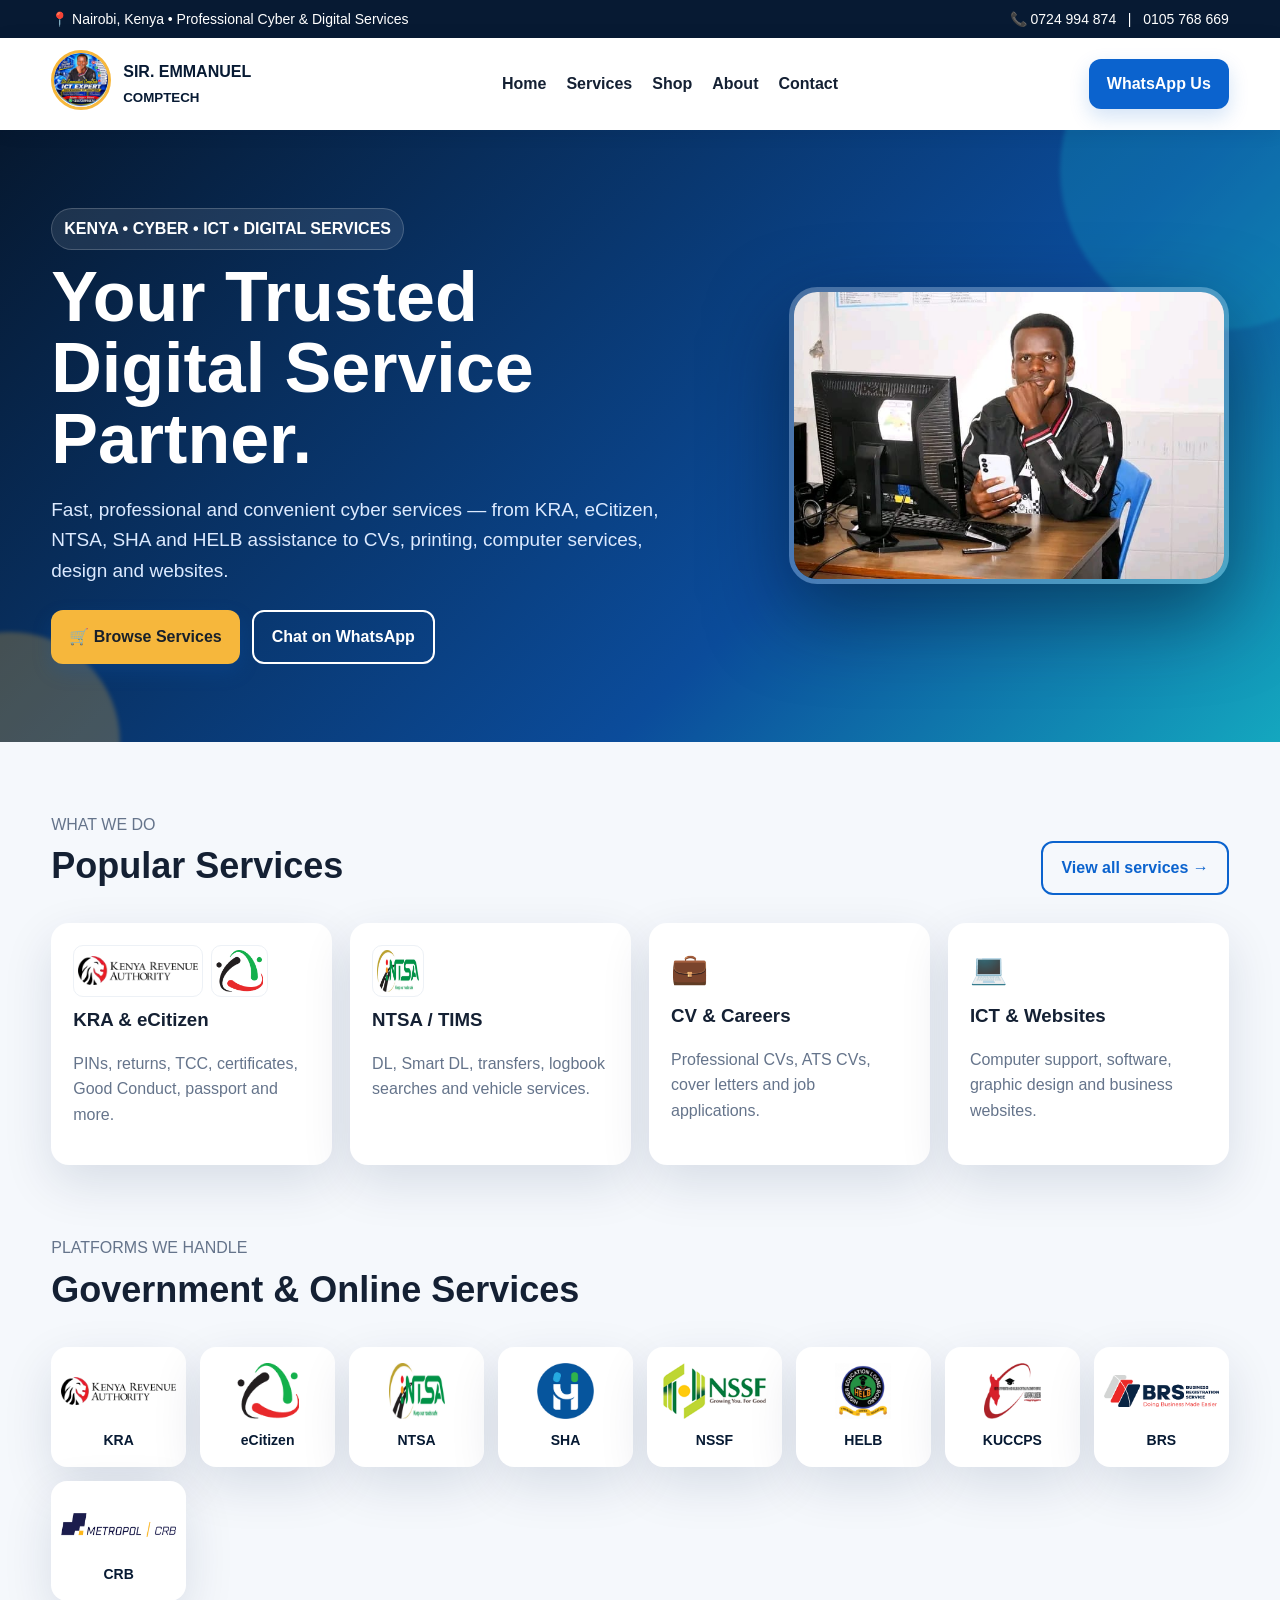
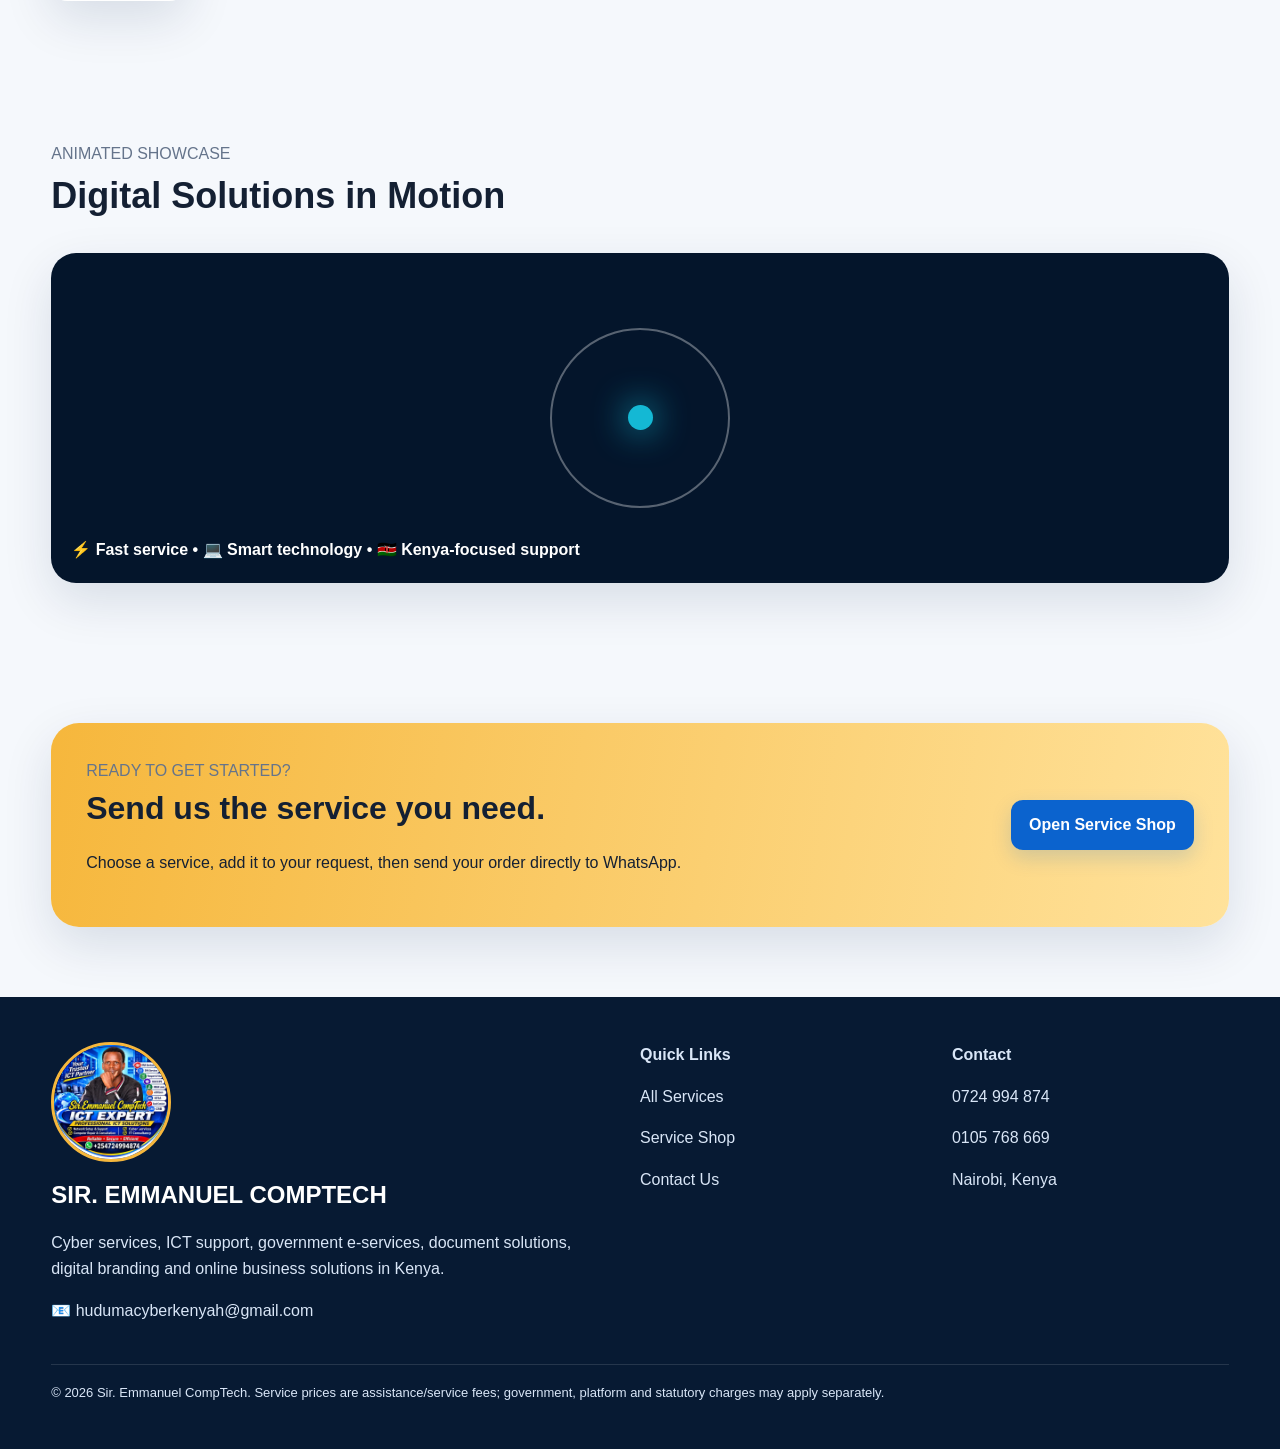
<file: index.html>
<!doctype html><html lang="en"><head><meta charset="utf-8"><meta name="viewport" content="width=device-width,initial-scale=1"><title>Home | Sir. Emmanuel CompTech</title><meta name="description" content="Sir. Emmanuel CompTech — Cyber, ICT, online government services, documents, CVs, design and websites in Kenya."><link rel="icon" type="image/png" href="assets/logo.png"><link rel="stylesheet" href="style.css"></head><body><div class="top"><div class="container"><span>📍 Nairobi, Kenya • Professional Cyber & Digital Services</span><span>📞 0724 994 874 &nbsp; | &nbsp; 0105 768 669</span></div></div>
<nav><div class="container navin"><a class="brand" href="index.html"><picture><source srcset="assets/logo.webp" type="image/webp"><img src="assets/logo.png" alt="Sir. Emmanuel CompTech logo"></picture><span>SIR. EMMANUEL<br><small>COMPTECH</small></span></a><div class="links"><a href="index.html">Home</a><a href="services.html">Services</a><a href="shop.html">Shop</a><a href="about.html">About</a><a href="contact.html">Contact</a></div><a class="btn" href="https://wa.me/254724994874?text=Hello%20Sir%20Emmanuel%20CompTech%2C%20I%20need%20assistance.">WhatsApp Us</a></div></nav>
<section class="hero"><div class="container hero-grid"><div><span class="pill">KENYA • CYBER • ICT • DIGITAL SERVICES</span><h1>Your Trusted Digital Service Partner.</h1><p>Fast, professional and convenient cyber services — from KRA, eCitizen, NTSA, SHA and HELB assistance to CVs, printing, computer services, design and websites.</p><div style="display:flex;gap:12px;flex-wrap:wrap;margin-top:24px"><a class="btn alt" href="shop.html">🛒 Browse Services</a><a class="btn outline" style="color:#fff;border-color:#fff" href="https://wa.me/254724994874?text=Hello%20Sir%20Emmanuel%20CompTech">Chat on WhatsApp</a></div></div><img class="hero-photo" src="assets/sir-emmanuel.png" alt="Sir Emmanuel CompTech"></div></section>
<section><div class="container"><div class="section-head"><div><span class="muted">WHAT WE DO</span><h2>Popular Services</h2></div><a class="btn outline" href="services.html">View all services →</a></div>
<div class="cards"><div class="card"><div class="icon logos"><img class="svc-logo" src="assets/services/kra.png" alt="KRA logo" loading="lazy"><img class="svc-logo" src="assets/services/ecitizen.png" alt="eCitizen logo" loading="lazy"></div><h3>KRA & eCitizen</h3><p class="muted">PINs, returns, TCC, certificates, Good Conduct, passport and more.</p></div><div class="card"><div class="icon logos"><img class="svc-logo" src="assets/services/ntsa.png" alt="NTSA logo" loading="lazy"></div><h3>NTSA / TIMS</h3><p class="muted">DL, Smart DL, transfers, logbook searches and vehicle services.</p></div><div class="card"><div class="icon">💼</div><h3>CV & Careers</h3><p class="muted">Professional CVs, ATS CVs, cover letters and job applications.</p></div><div class="card"><div class="icon">💻</div><h3>ICT & Websites</h3><p class="muted">Computer support, software, graphic design and business websites.</p></div></div></div></section>
<section style="padding-top:0"><div class="container"><div class="section-head"><div><span class="muted">PLATFORMS WE HANDLE</span><h2>Government & Online Services</h2></div></div><div class="logo-strip"><a href="services.html" class="logo-tile" title="KRA"><img class="svc-logo" src="assets/services/kra.png" alt="KRA logo" loading="lazy"><span>KRA</span></a><a href="services.html" class="logo-tile" title="eCitizen"><img class="svc-logo" src="assets/services/ecitizen.png" alt="eCitizen logo" loading="lazy"><span>eCitizen</span></a><a href="services.html" class="logo-tile" title="NTSA"><img class="svc-logo" src="assets/services/ntsa.png" alt="NTSA logo" loading="lazy"><span>NTSA</span></a><a href="services.html" class="logo-tile" title="SHA"><img class="svc-logo" src="assets/services/sha.png" alt="SHA logo" loading="lazy"><span>SHA</span></a><a href="services.html" class="logo-tile" title="NSSF"><img class="svc-logo" src="assets/services/nssf.png" alt="NSSF logo" loading="lazy"><span>NSSF</span></a><a href="services.html" class="logo-tile" title="HELB"><img class="svc-logo" src="assets/services/helb.png" alt="HELB logo" loading="lazy"><span>HELB</span></a><a href="services.html" class="logo-tile" title="KUCCPS"><img class="svc-logo" src="assets/services/kuccps.png" alt="KUCCPS logo" loading="lazy"><span>KUCCPS</span></a><a href="services.html" class="logo-tile" title="Business Registration Service"><img class="svc-logo" src="assets/services/brs.png" alt="Business Registration Service logo" loading="lazy"><span>BRS</span></a><a href="services.html" class="logo-tile" title="CRB"><img class="svc-logo" src="assets/services/crb.png" alt="CRB logo" loading="lazy"><span>CRB</span></a></div></div></section>
<section><div class="container"><div class="section-head"><div><span class="muted">ANIMATED SHOWCASE</span><h2>Digital Solutions in Motion</h2></div></div><div class="video-panel"><div class="orbit"></div><div class="dot"></div><div class="video-caption">⚡ Fast service • 💻 Smart technology • 🇰🇪 Kenya-focused support</div></div></div></section>
<section><div class="container"><div class="banner"><div><span class="muted">READY TO GET STARTED?</span><h2>Send us the service you need.</h2><p>Choose a service, add it to your request, then send your order directly to WhatsApp.</p></div><a class="btn" href="shop.html">Open Service Shop</a></div></div></section>
<footer><div class="container footer-grid"><div><picture><source srcset="assets/logo.webp" type="image/webp"><img class="footer-logo" src="assets/logo.png" alt="Sir. Emmanuel CompTech logo" loading="lazy"></picture><div class="footer-brand">SIR. EMMANUEL COMPTECH</div><p>Cyber services, ICT support, government e-services, document solutions, digital branding and online business solutions in Kenya.</p><p>📧 hudumacyberkenyah@gmail.com</p></div><div><b>Quick Links</b><p><a href="services.html">All Services</a></p><p><a href="shop.html">Service Shop</a></p><p><a href="contact.html">Contact Us</a></p></div><div><b>Contact</b><p>0724 994 874</p><p>0105 768 669</p><p>Nairobi, Kenya</p></div></div><div class="container copy">© 2026 Sir. Emmanuel CompTech. Service prices are assistance/service fees; government, platform and statutory charges may apply separately.</div></footer></body></html>
</file>
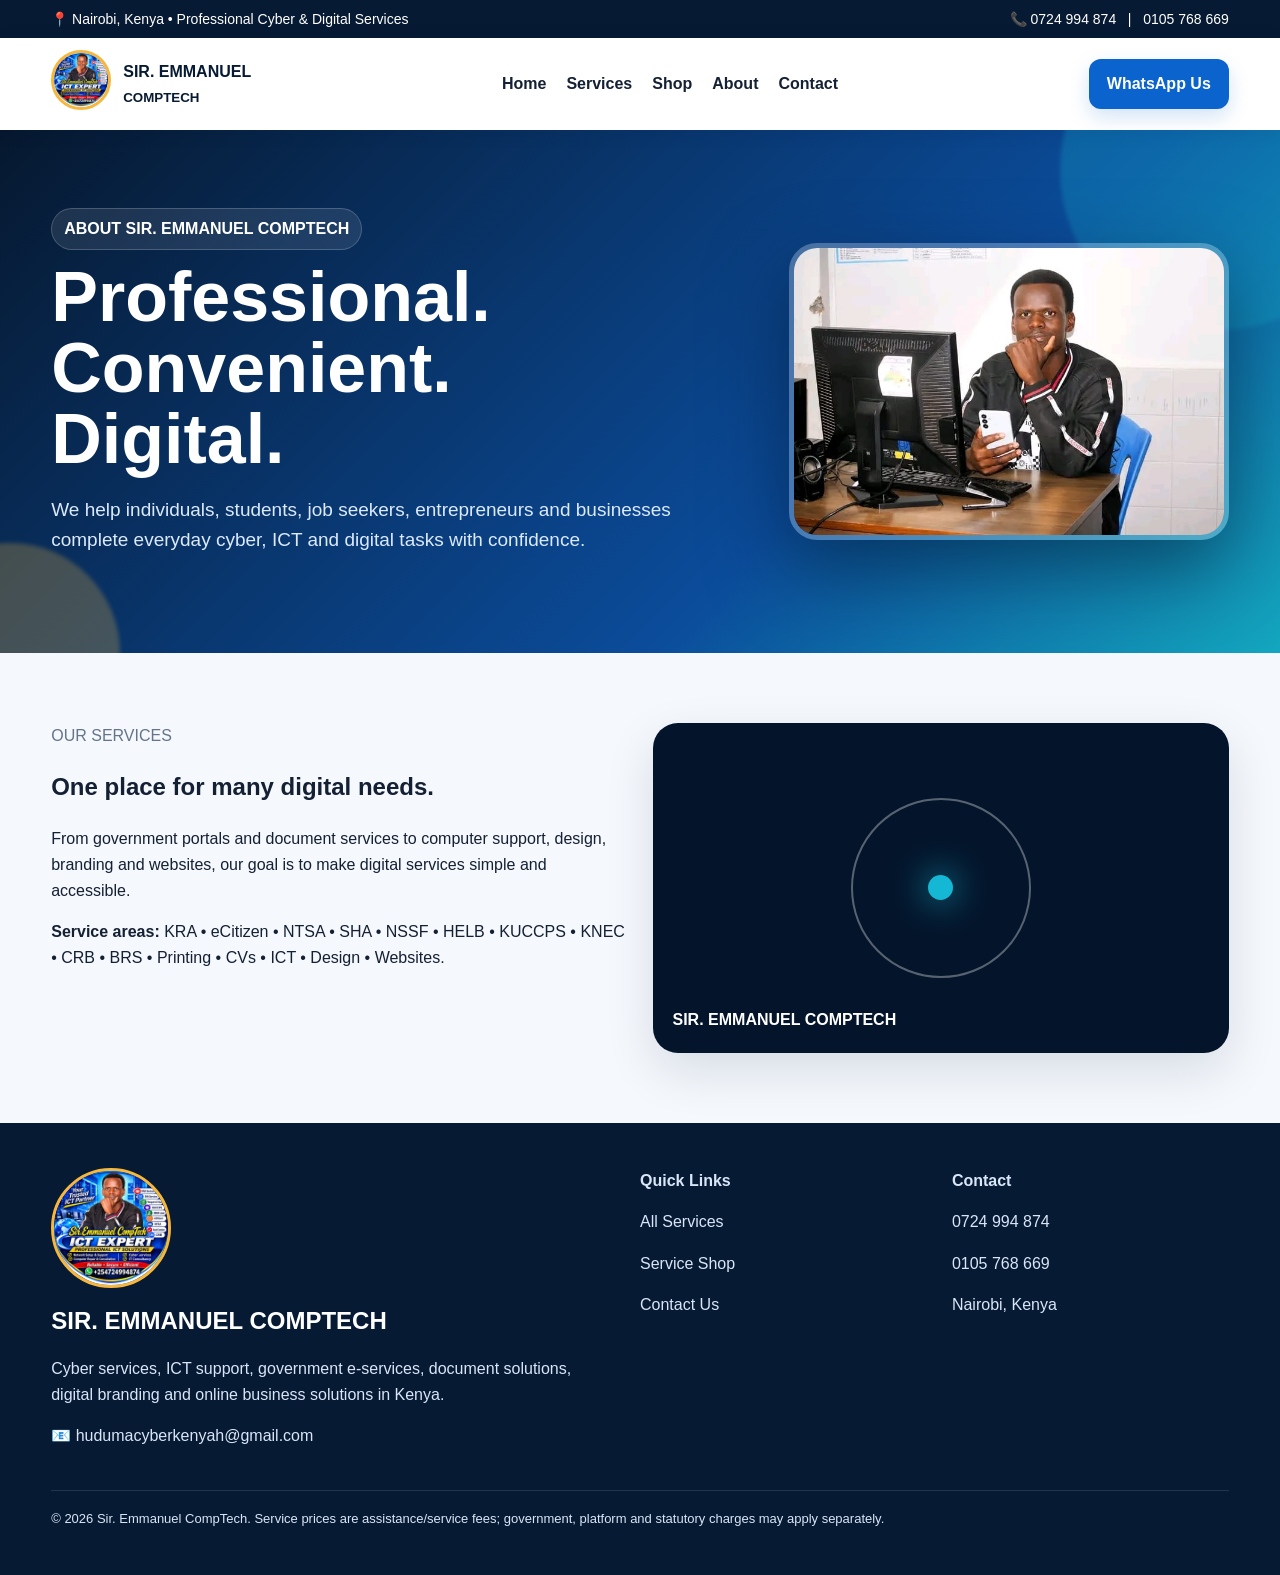
<file: about.html>
<!doctype html><html lang="en"><head><meta charset="utf-8"><meta name="viewport" content="width=device-width,initial-scale=1"><title>About Us | Sir. Emmanuel CompTech</title><meta name="description" content="Sir. Emmanuel CompTech — Cyber, ICT, online government services, documents, CVs, design and websites in Kenya."><link rel="icon" type="image/png" href="assets/logo.png"><link rel="stylesheet" href="style.css"></head><body><div class="top"><div class="container"><span>📍 Nairobi, Kenya • Professional Cyber & Digital Services</span><span>📞 0724 994 874 &nbsp; | &nbsp; 0105 768 669</span></div></div>
<nav><div class="container navin"><a class="brand" href="index.html"><picture><source srcset="assets/logo.webp" type="image/webp"><img src="assets/logo.png" alt="Sir. Emmanuel CompTech logo"></picture><span>SIR. EMMANUEL<br><small>COMPTECH</small></span></a><div class="links"><a href="index.html">Home</a><a href="services.html">Services</a><a href="shop.html">Shop</a><a href="about.html">About</a><a href="contact.html">Contact</a></div><a class="btn" href="https://wa.me/254724994874?text=Hello%20Sir%20Emmanuel%20CompTech%2C%20I%20need%20assistance.">WhatsApp Us</a></div></nav>
<section class="hero"><div class="container hero-grid"><div><span class="pill">ABOUT SIR. EMMANUEL COMPTECH</span><h1>Professional. Convenient. Digital.</h1><p>We help individuals, students, job seekers, entrepreneurs and businesses complete everyday cyber, ICT and digital tasks with confidence.</p></div><img class="hero-photo" src="assets/sir-emmanuel.png" alt="Sir Emmanuel"></div></section>
<section><div class="container"><div class="contact-grid"><div><span class="muted">OUR SERVICES</span><h2>One place for many digital needs.</h2><p>From government portals and document services to computer support, design, branding and websites, our goal is to make digital services simple and accessible.</p><p><b>Service areas:</b> KRA • eCitizen • NTSA • SHA • NSSF • HELB • KUCCPS • KNEC • CRB • BRS • Printing • CVs • ICT • Design • Websites.</p></div><div class="video-panel"><div class="orbit"></div><div class="dot"></div><div class="video-caption">SIR. EMMANUEL COMPTECH</div></div></div></div></section>
<footer><div class="container footer-grid"><div><picture><source srcset="assets/logo.webp" type="image/webp"><img class="footer-logo" src="assets/logo.png" alt="Sir. Emmanuel CompTech logo" loading="lazy"></picture><div class="footer-brand">SIR. EMMANUEL COMPTECH</div><p>Cyber services, ICT support, government e-services, document solutions, digital branding and online business solutions in Kenya.</p><p>📧 hudumacyberkenyah@gmail.com</p></div><div><b>Quick Links</b><p><a href="services.html">All Services</a></p><p><a href="shop.html">Service Shop</a></p><p><a href="contact.html">Contact Us</a></p></div><div><b>Contact</b><p>0724 994 874</p><p>0105 768 669</p><p>Nairobi, Kenya</p></div></div><div class="container copy">© 2026 Sir. Emmanuel CompTech. Service prices are assistance/service fees; government, platform and statutory charges may apply separately.</div></footer></body></html>
</file>
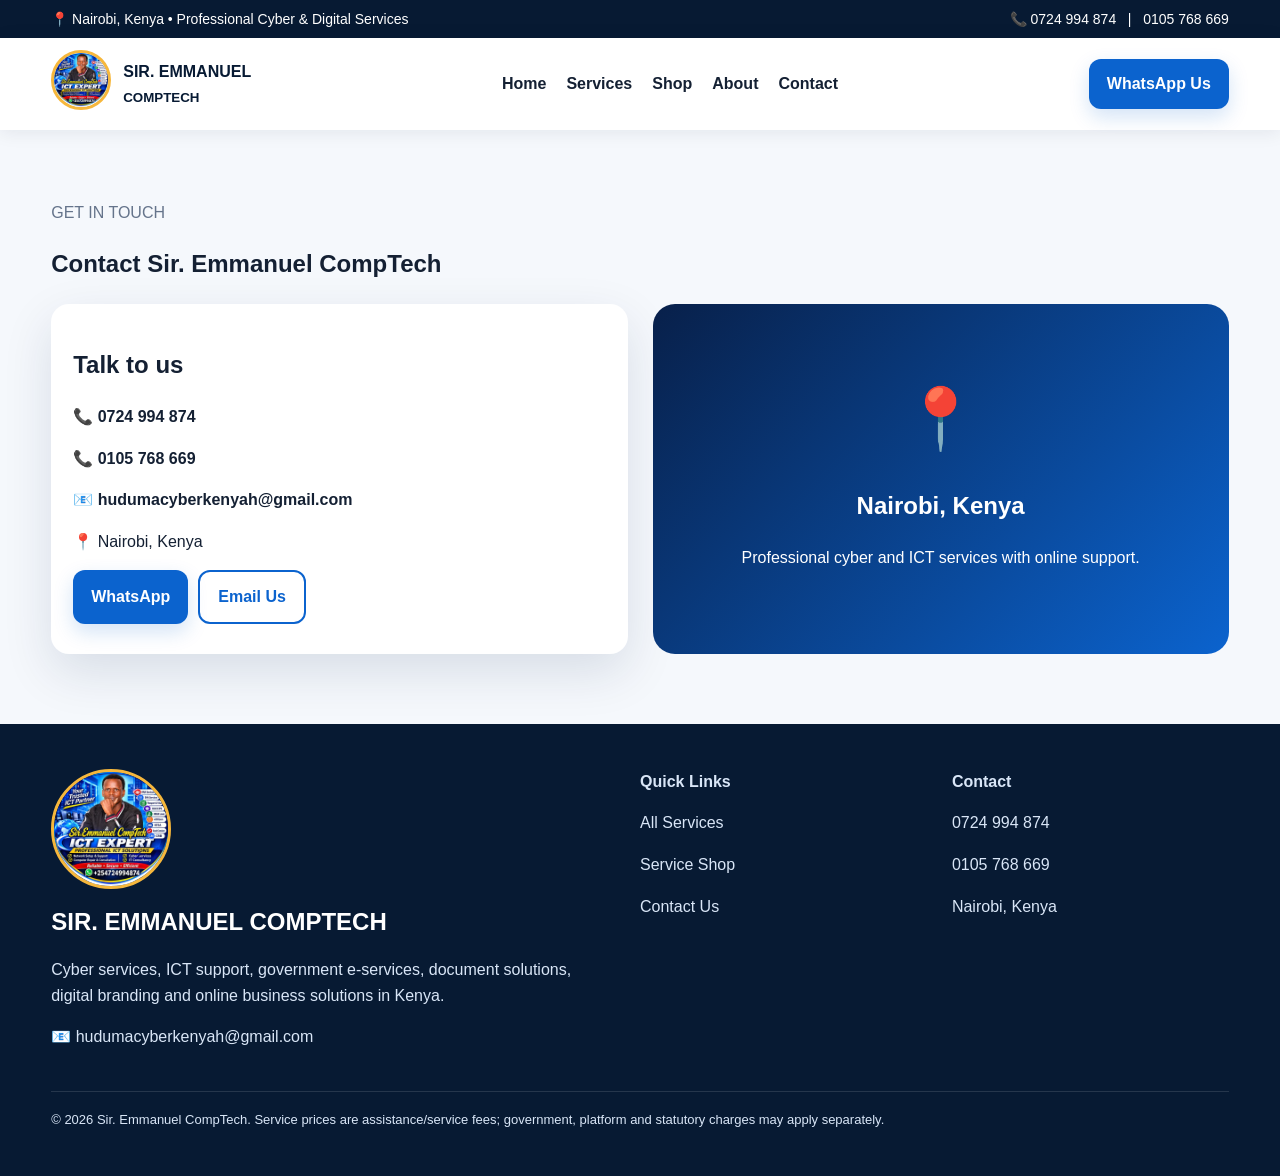
<file: contact.html>
<!doctype html><html lang="en"><head><meta charset="utf-8"><meta name="viewport" content="width=device-width,initial-scale=1"><title>Contact | Sir. Emmanuel CompTech</title><meta name="description" content="Sir. Emmanuel CompTech — Cyber, ICT, online government services, documents, CVs, design and websites in Kenya."><link rel="icon" type="image/png" href="assets/logo.png"><link rel="stylesheet" href="style.css"></head><body><div class="top"><div class="container"><span>📍 Nairobi, Kenya • Professional Cyber & Digital Services</span><span>📞 0724 994 874 &nbsp; | &nbsp; 0105 768 669</span></div></div>
<nav><div class="container navin"><a class="brand" href="index.html"><picture><source srcset="assets/logo.webp" type="image/webp"><img src="assets/logo.png" alt="Sir. Emmanuel CompTech logo"></picture><span>SIR. EMMANUEL<br><small>COMPTECH</small></span></a><div class="links"><a href="index.html">Home</a><a href="services.html">Services</a><a href="shop.html">Shop</a><a href="about.html">About</a><a href="contact.html">Contact</a></div><a class="btn" href="https://wa.me/254724994874?text=Hello%20Sir%20Emmanuel%20CompTech%2C%20I%20need%20assistance.">WhatsApp Us</a></div></nav>
<section><div class="container"><span class="muted">GET IN TOUCH</span><h1>Contact Sir. Emmanuel CompTech</h1><div class="contact-grid"><div class="card"><h2>Talk to us</h2><p>📞 <b>0724 994 874</b></p><p>📞 <b>0105 768 669</b></p><p>📧 <b>hudumacyberkenyah@gmail.com</b></p><p>📍 Nairobi, Kenya</p><div style="display:flex;gap:10px;flex-wrap:wrap"><a class="btn" href="https://wa.me/254724994874">WhatsApp</a><a class="btn outline" href="mailto:hudumacyberkenyah@gmail.com">Email Us</a></div></div><div class="mapbox"><div><div style="font-size:60px">📍</div><h2>Nairobi, Kenya</h2><p>Professional cyber and ICT services with online support.</p></div></div></div></div></section>
<footer><div class="container footer-grid"><div><picture><source srcset="assets/logo.webp" type="image/webp"><img class="footer-logo" src="assets/logo.png" alt="Sir. Emmanuel CompTech logo" loading="lazy"></picture><div class="footer-brand">SIR. EMMANUEL COMPTECH</div><p>Cyber services, ICT support, government e-services, document solutions, digital branding and online business solutions in Kenya.</p><p>📧 hudumacyberkenyah@gmail.com</p></div><div><b>Quick Links</b><p><a href="services.html">All Services</a></p><p><a href="shop.html">Service Shop</a></p><p><a href="contact.html">Contact Us</a></p></div><div><b>Contact</b><p>0724 994 874</p><p>0105 768 669</p><p>Nairobi, Kenya</p></div></div><div class="container copy">© 2026 Sir. Emmanuel CompTech. Service prices are assistance/service fees; government, platform and statutory charges may apply separately.</div></footer></body></html>
</file>
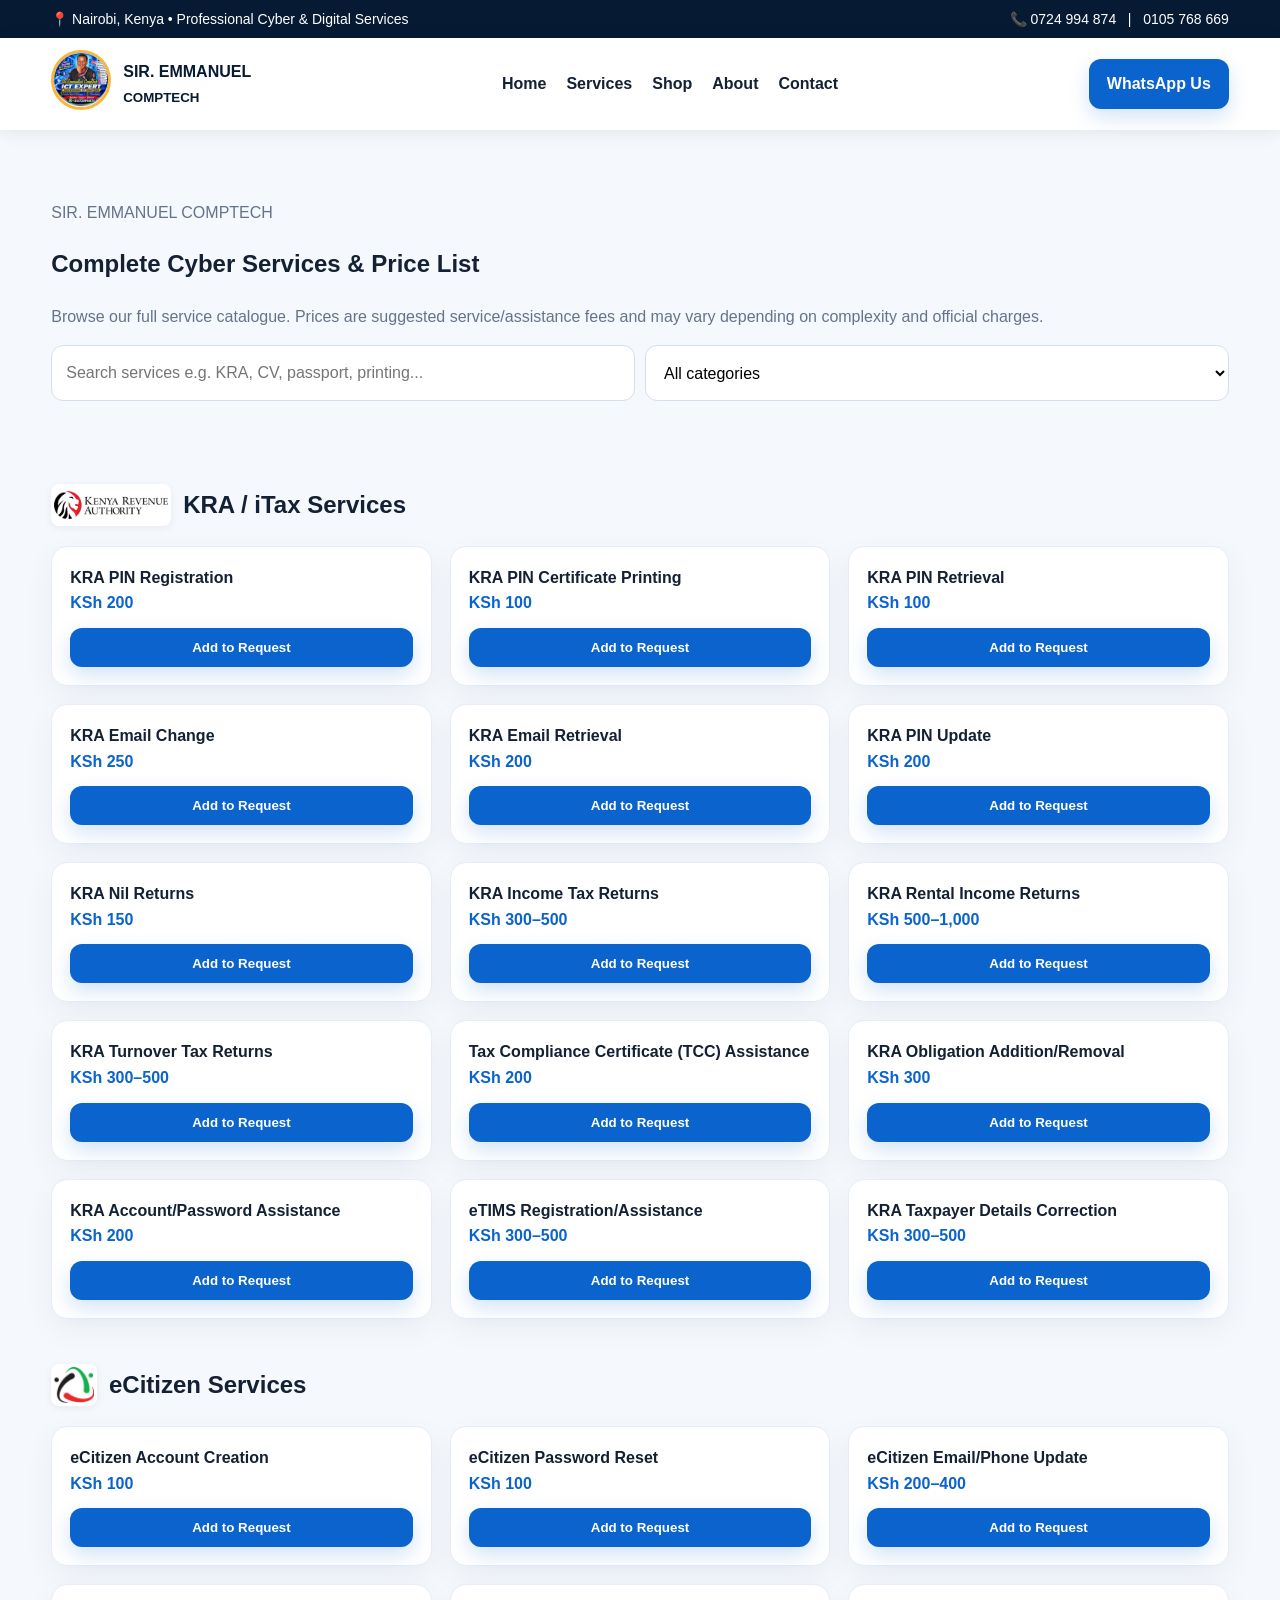
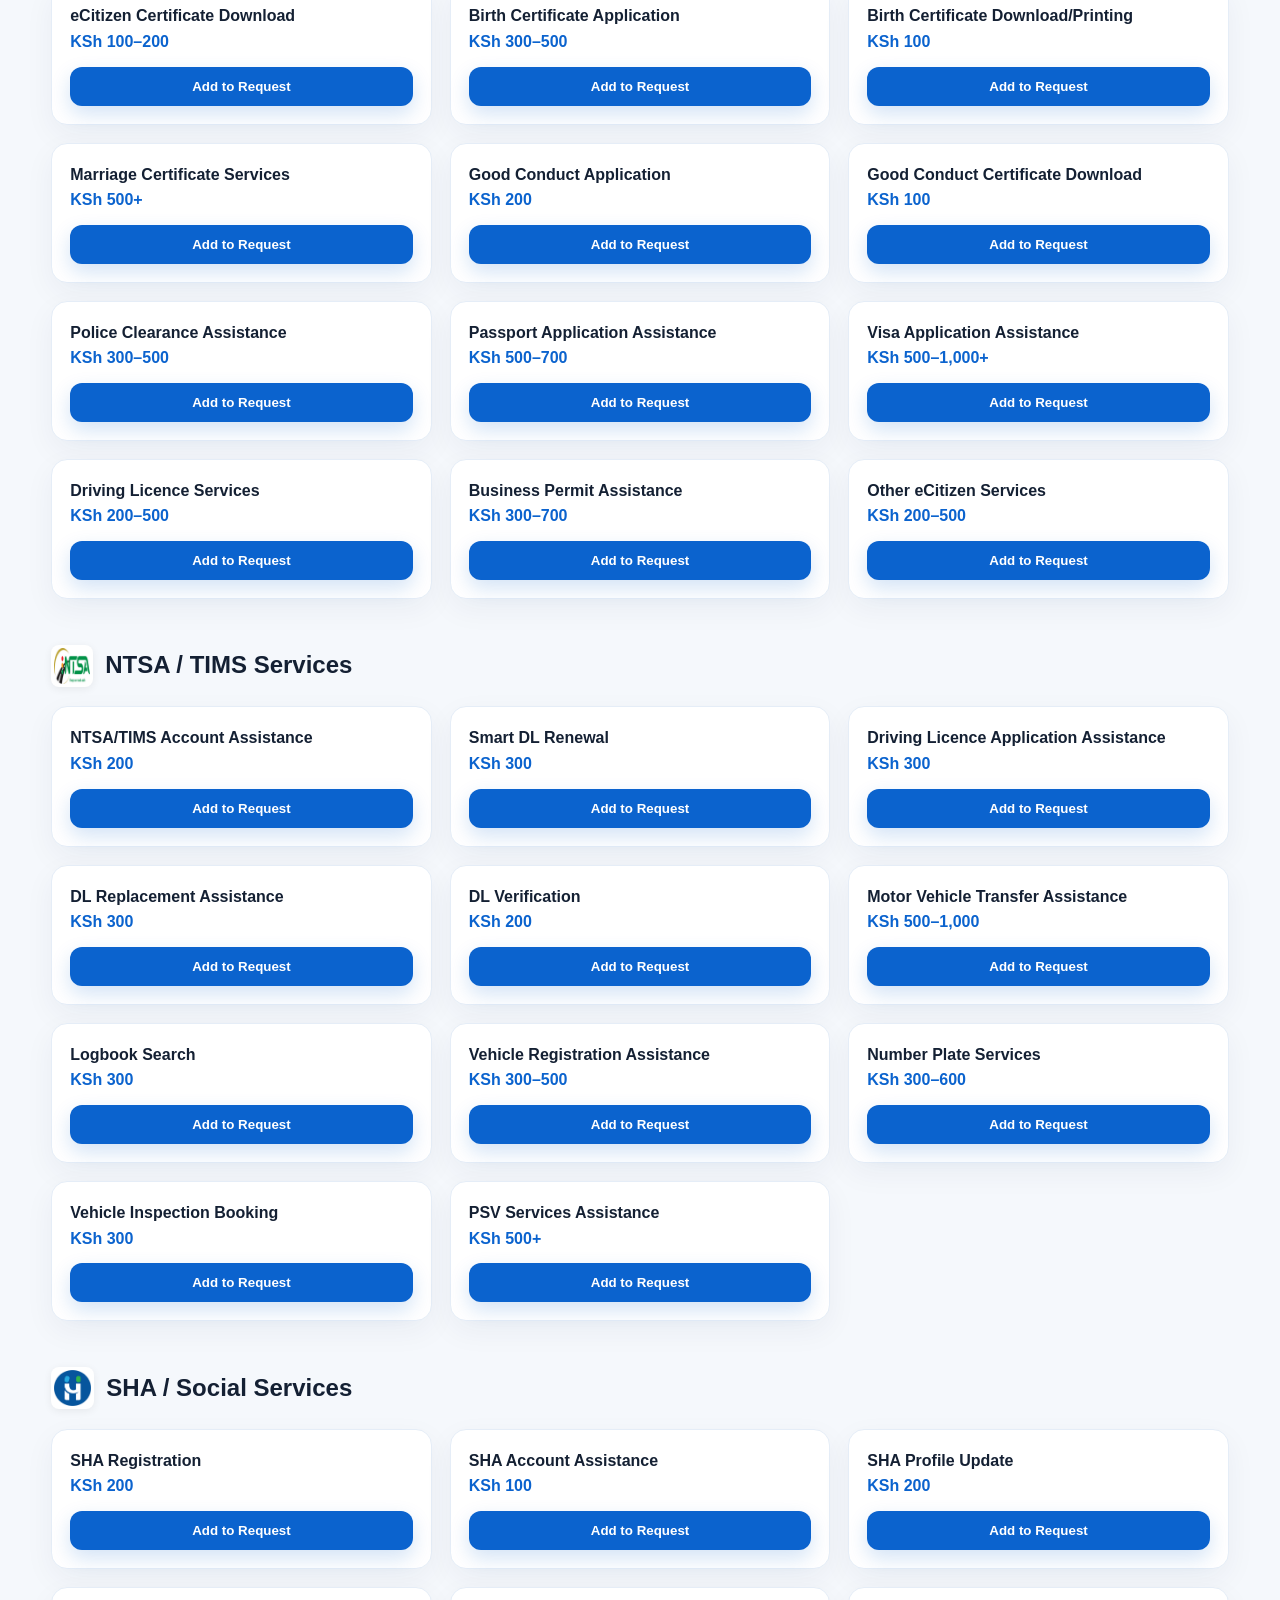
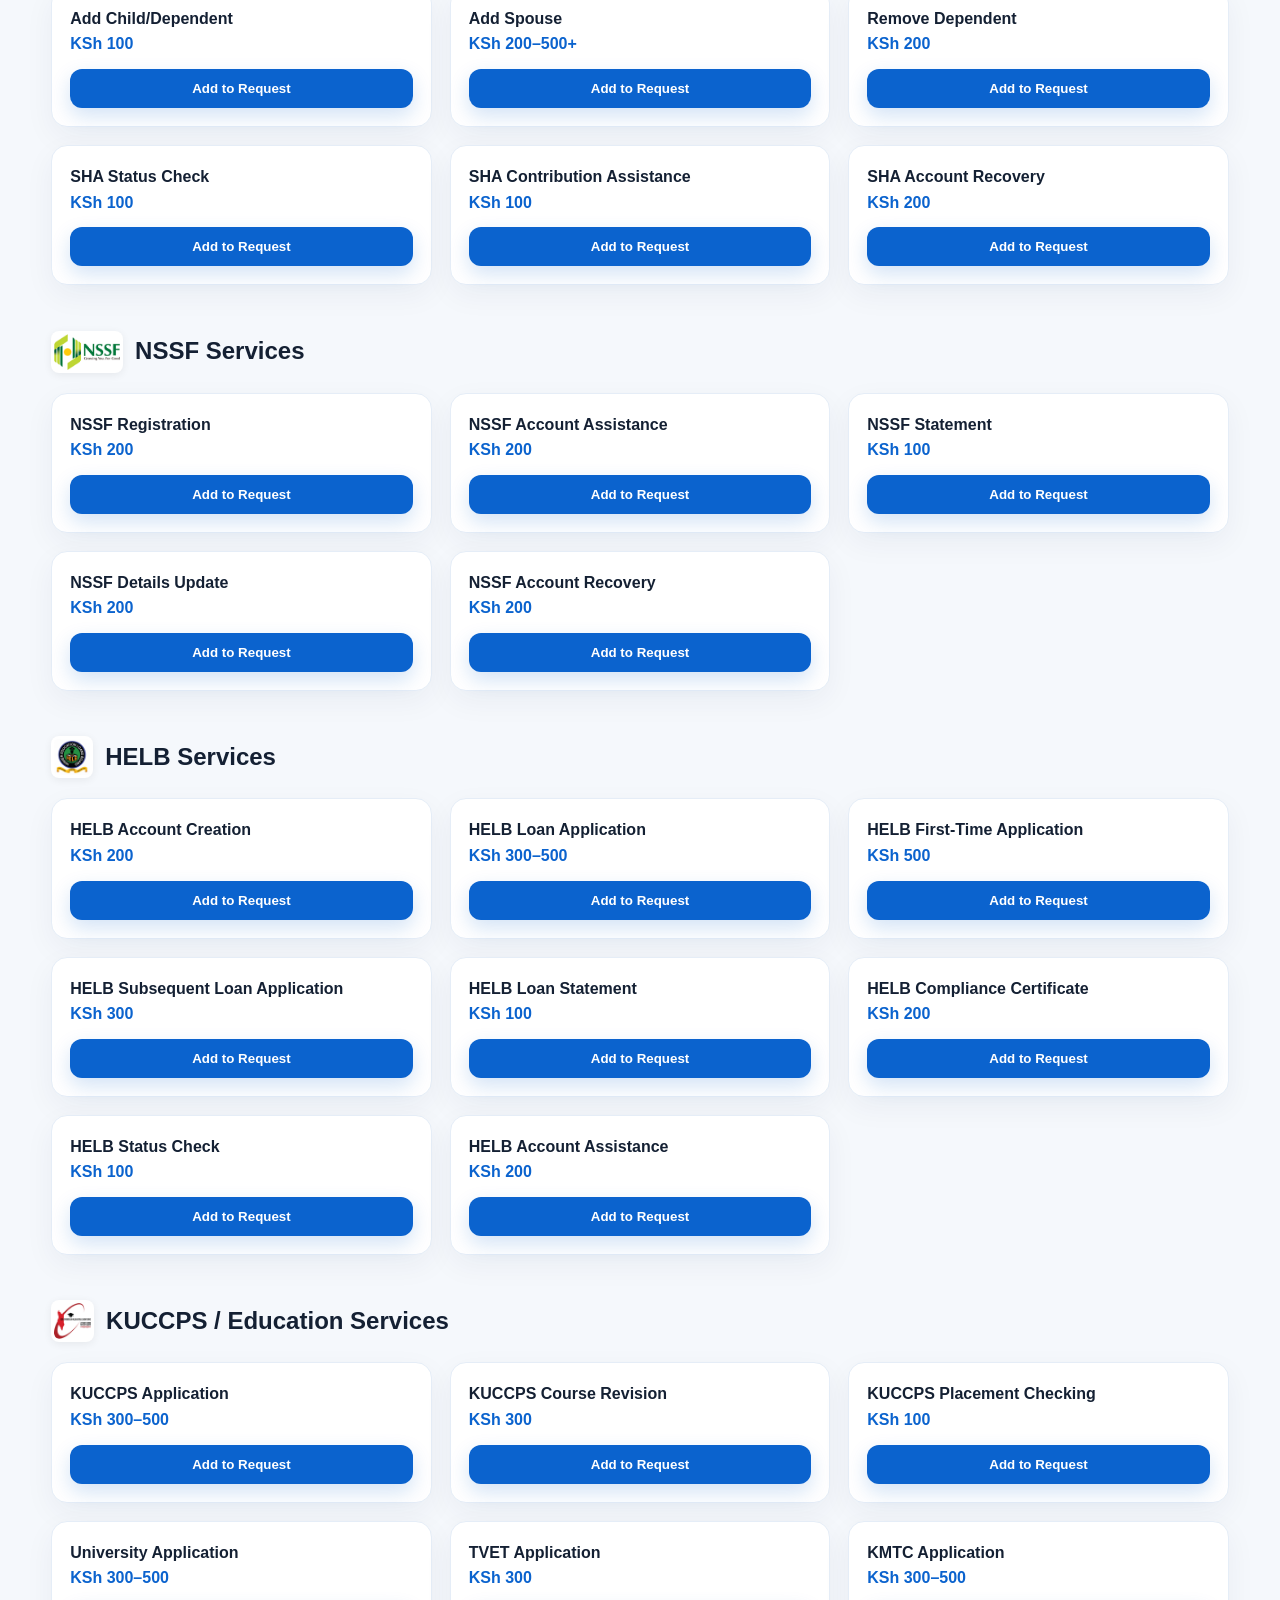
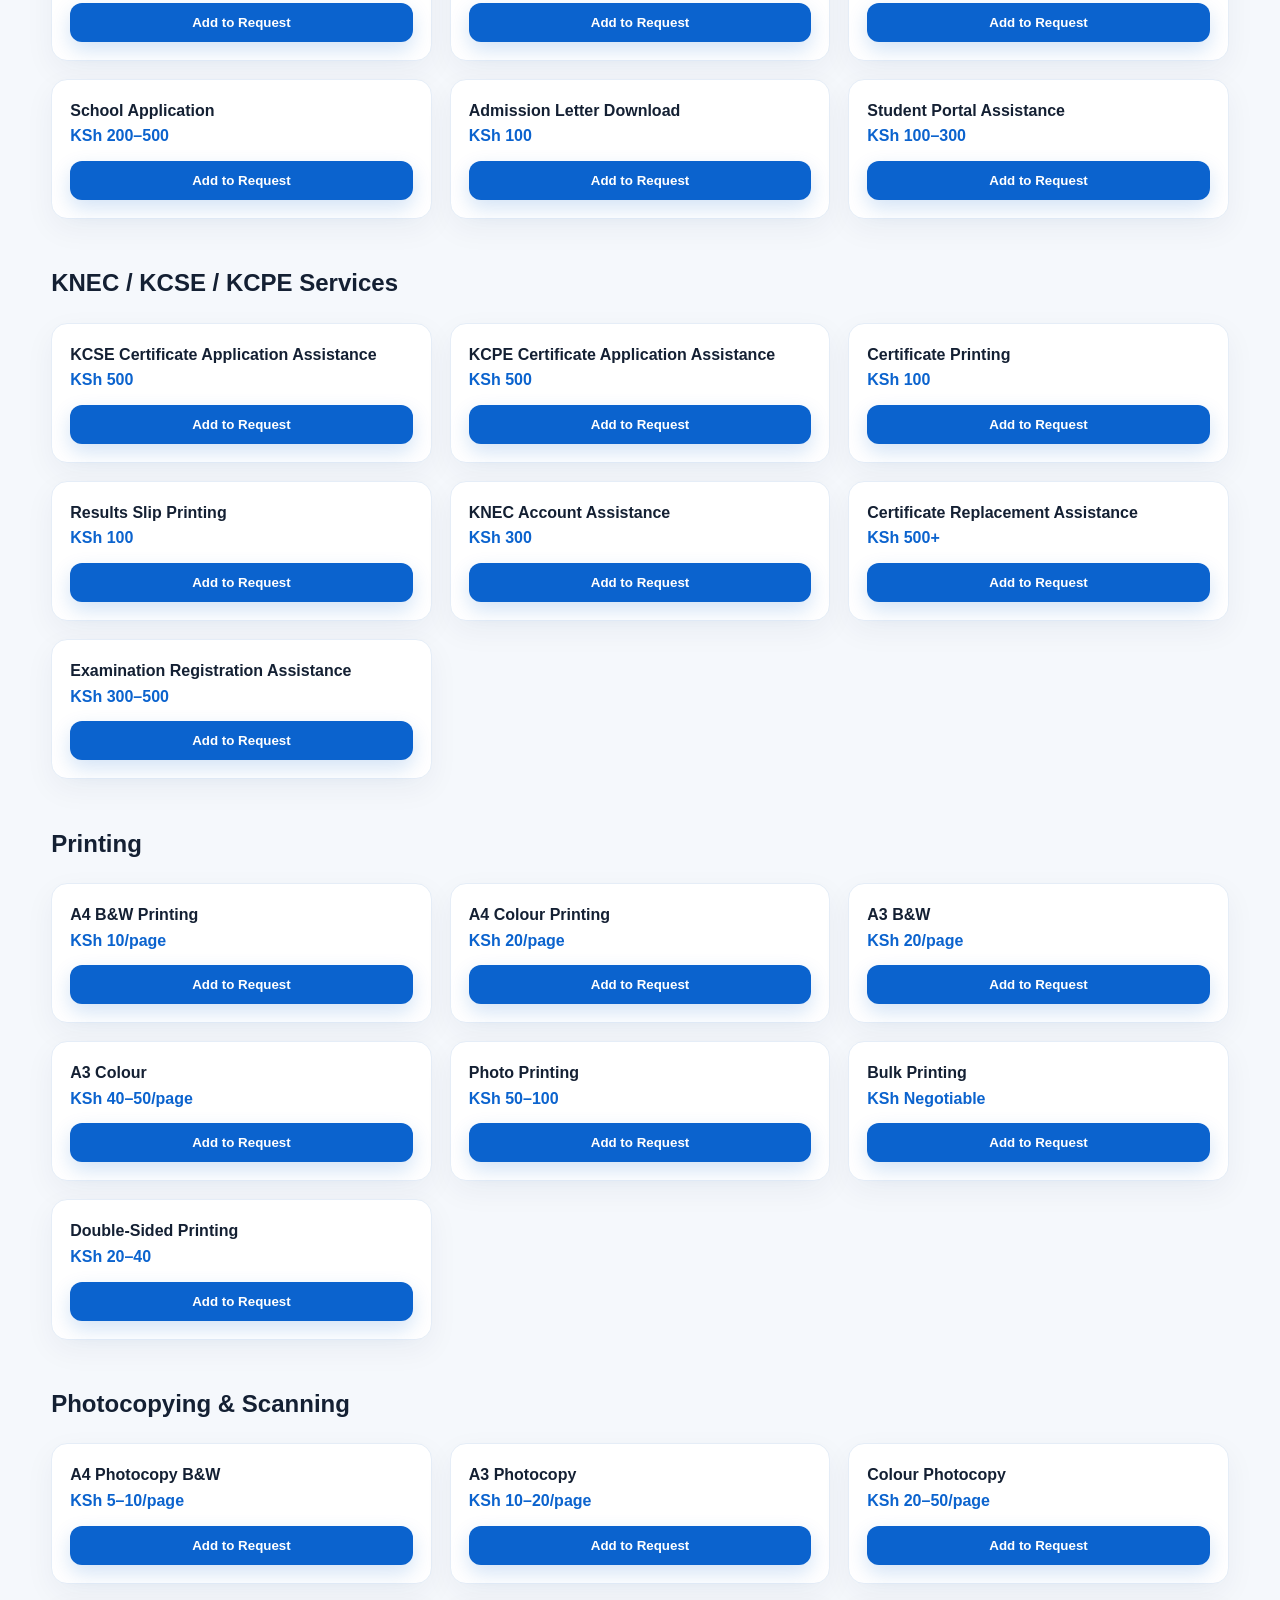
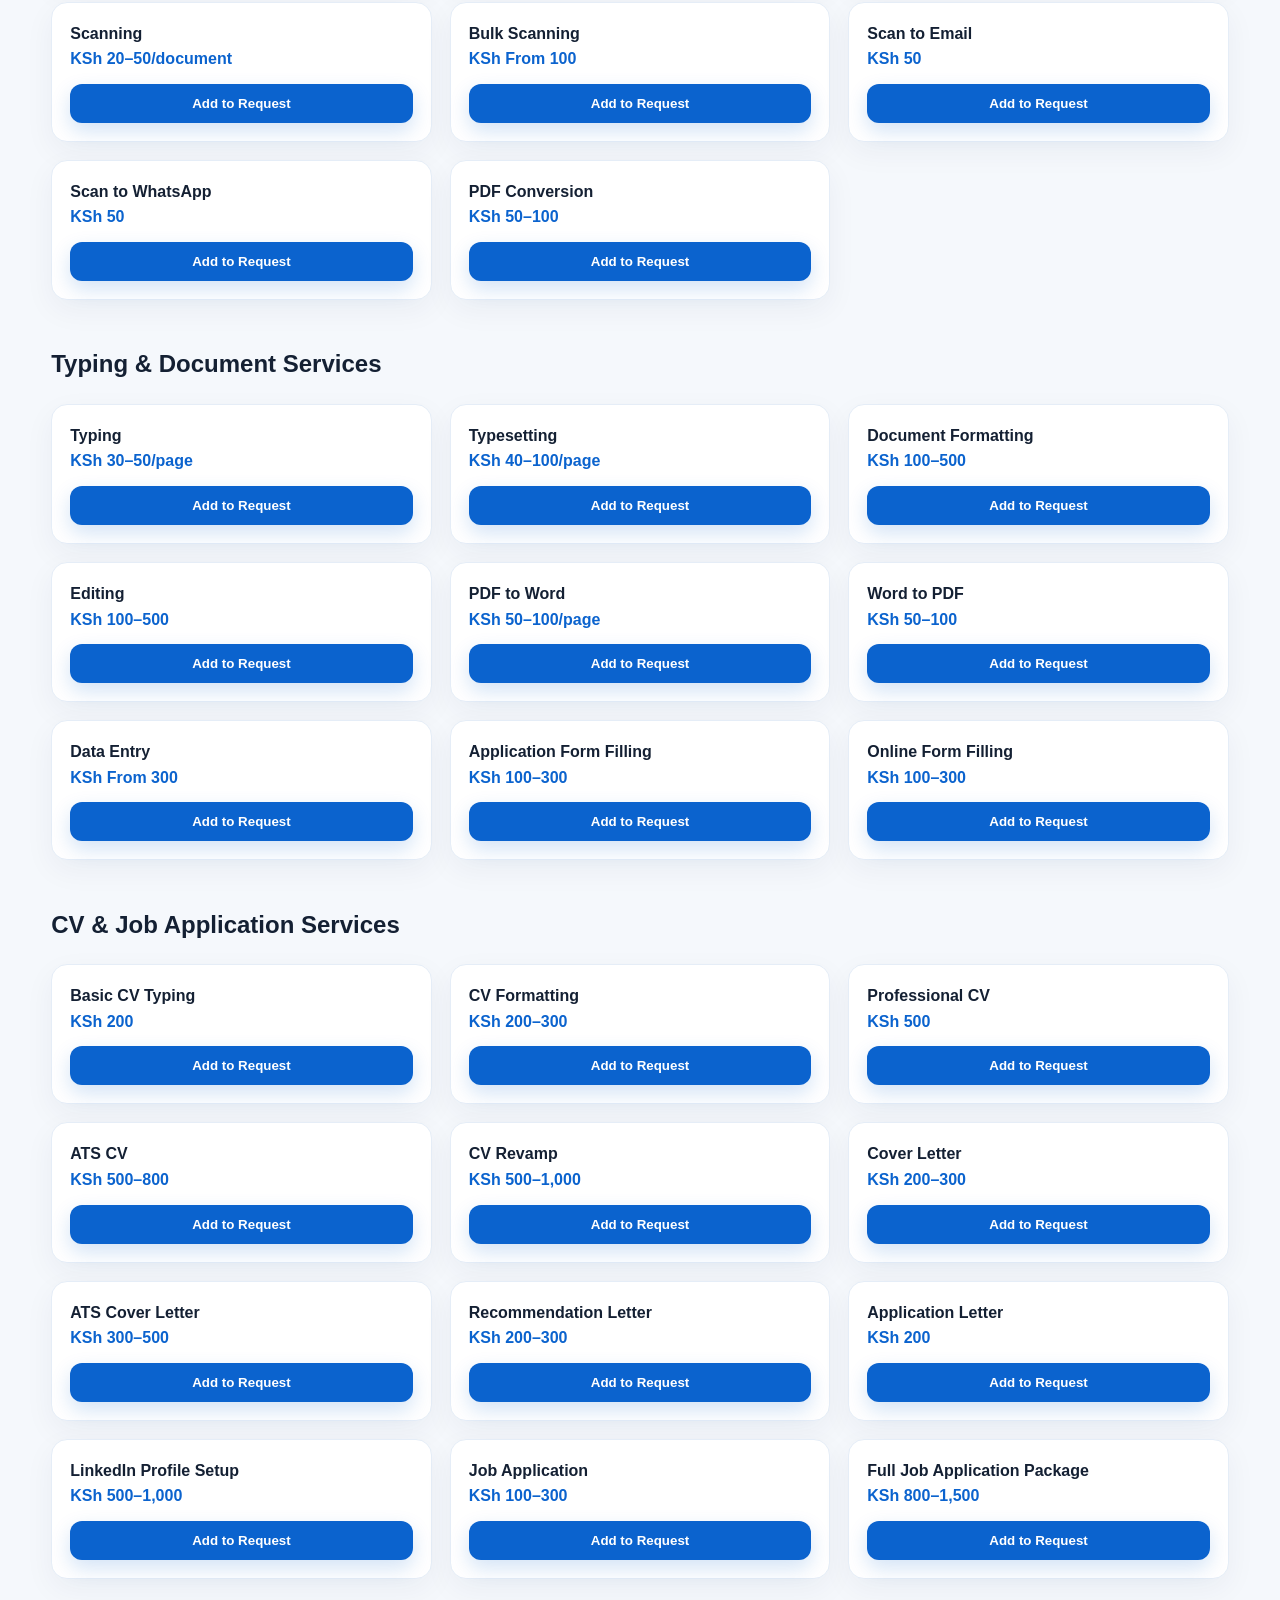
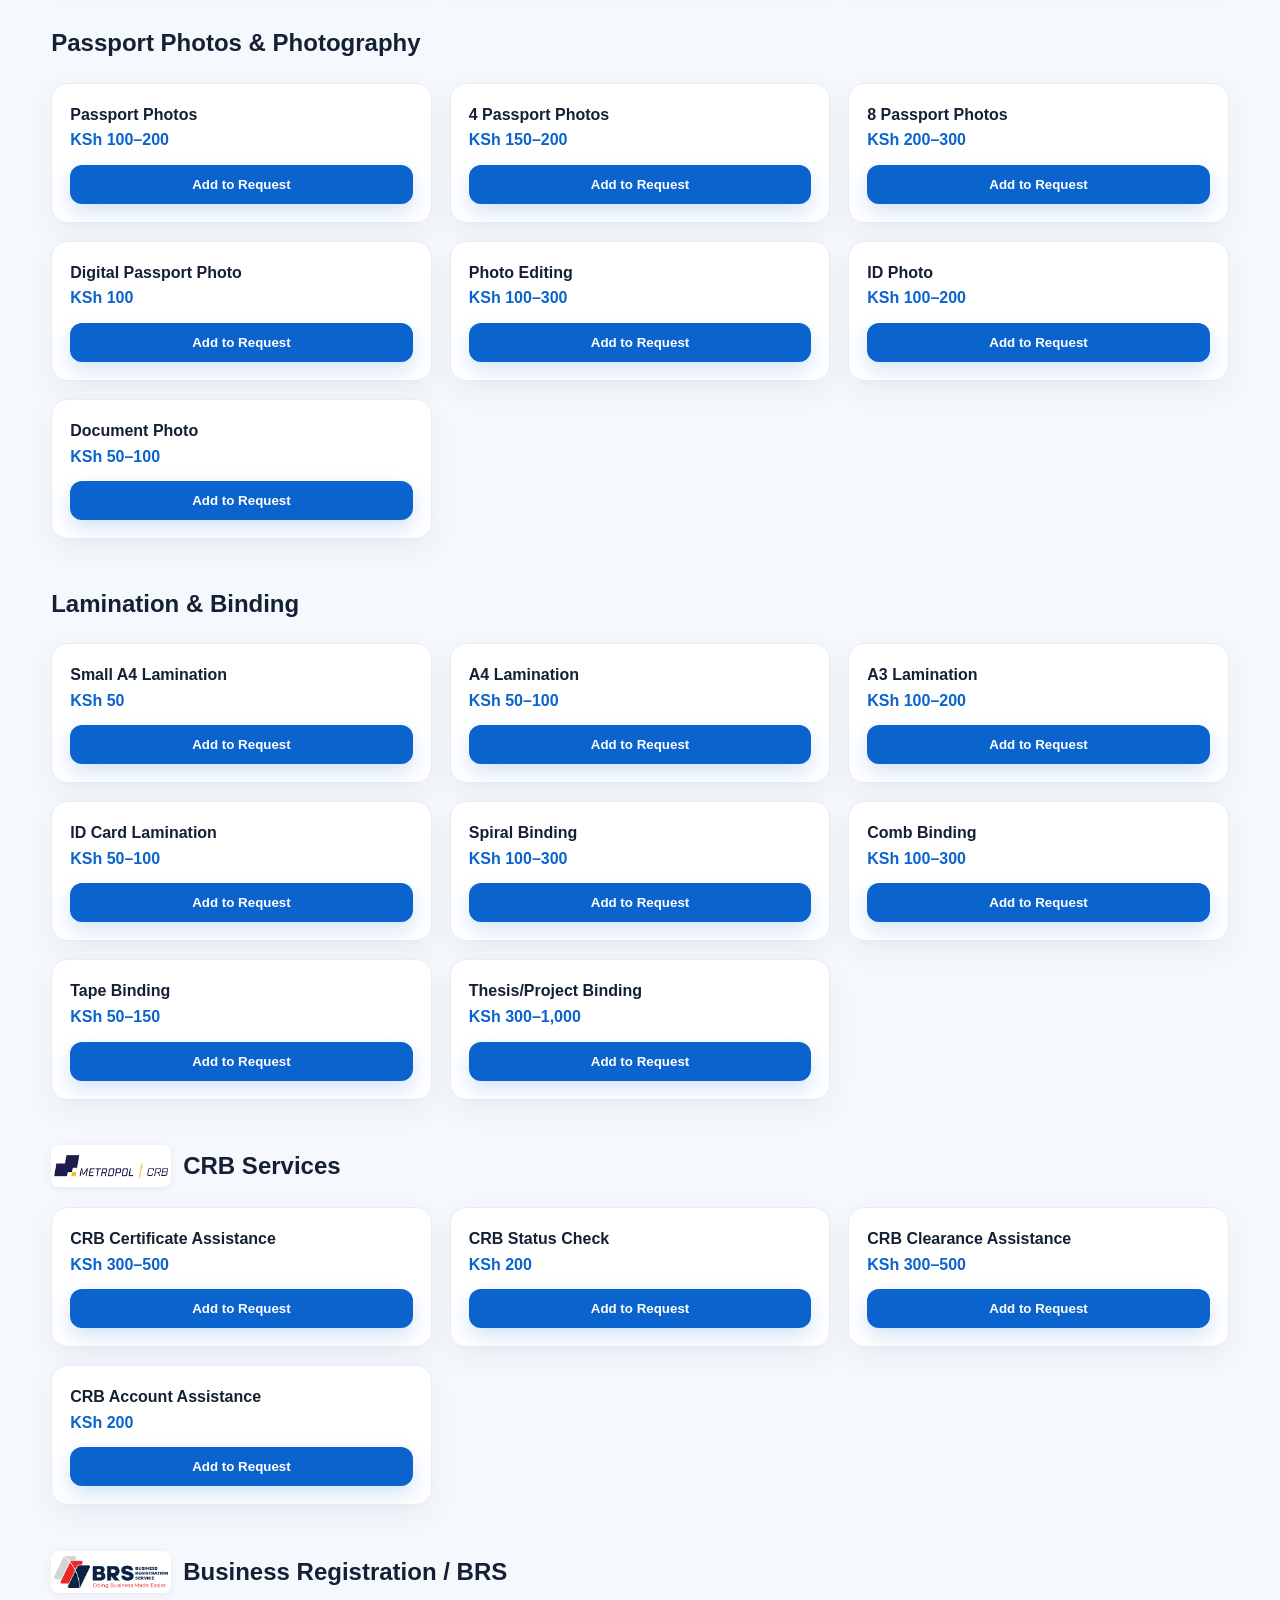
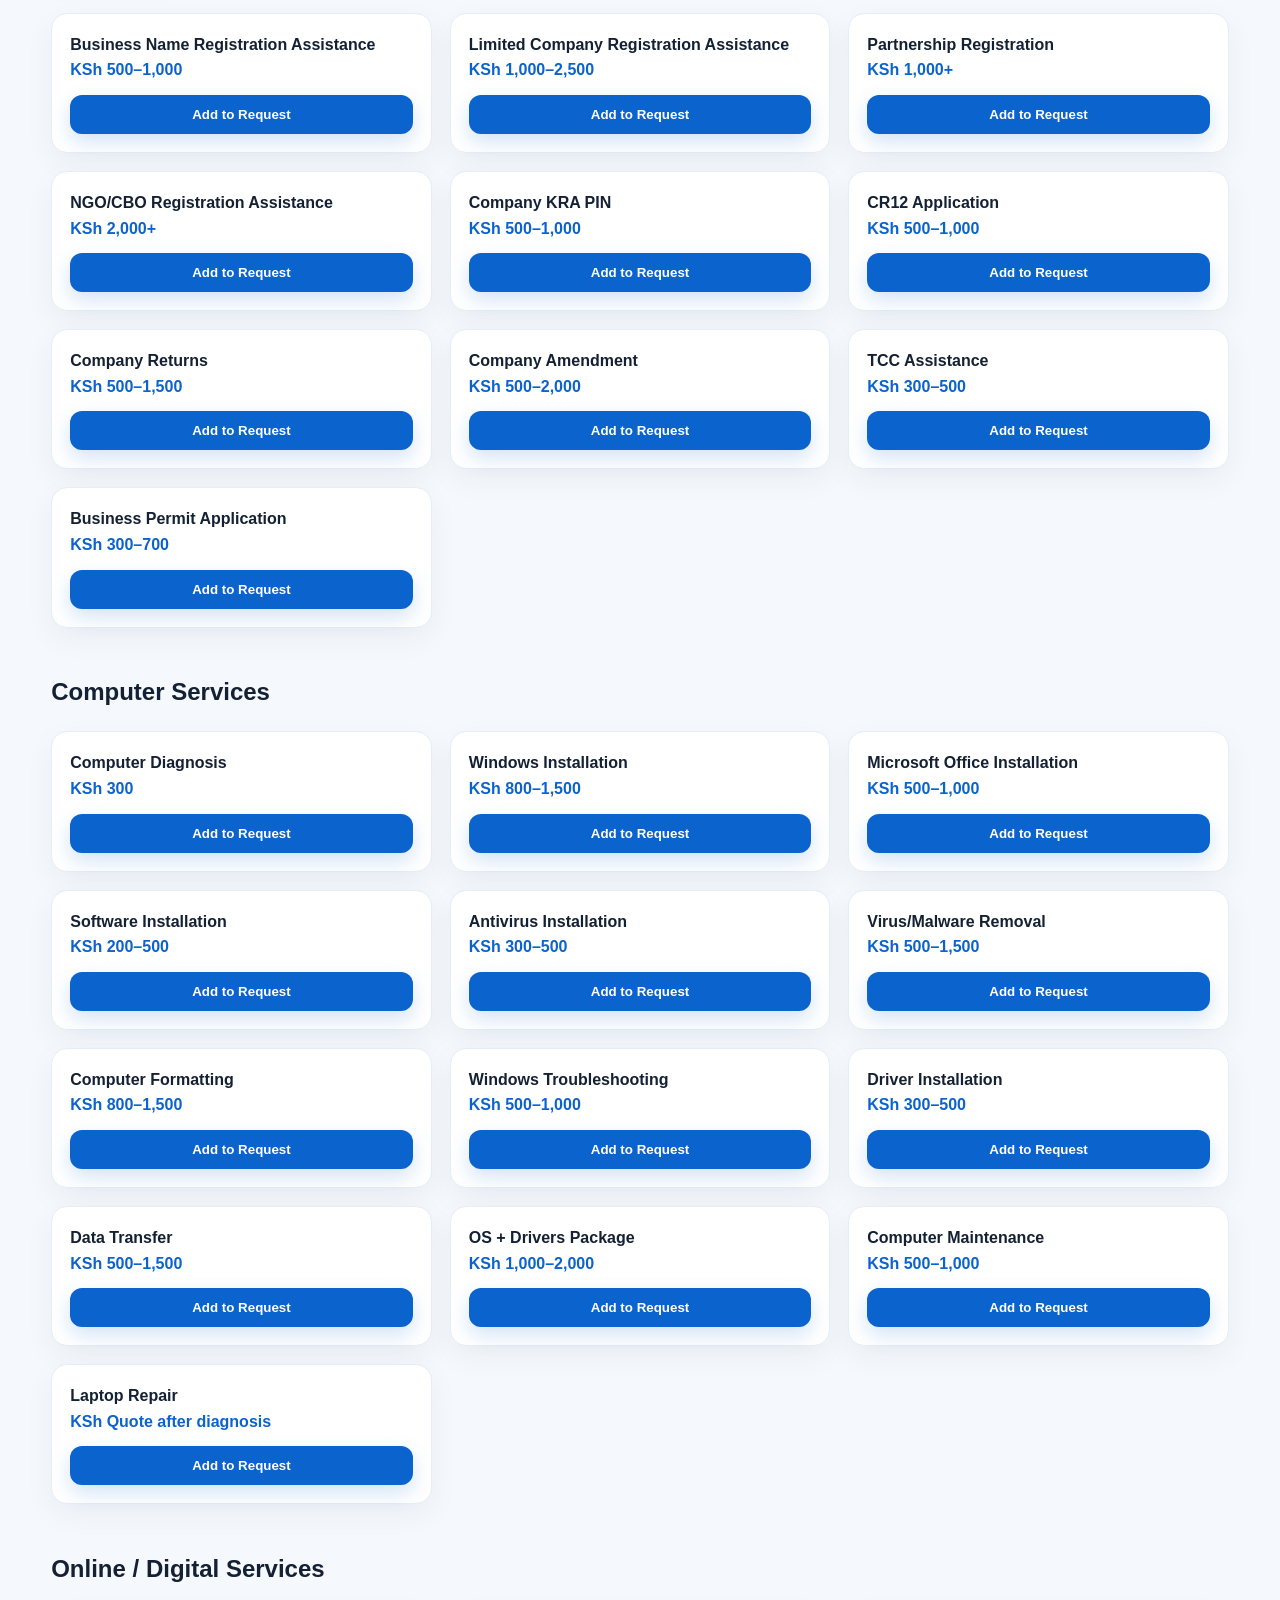
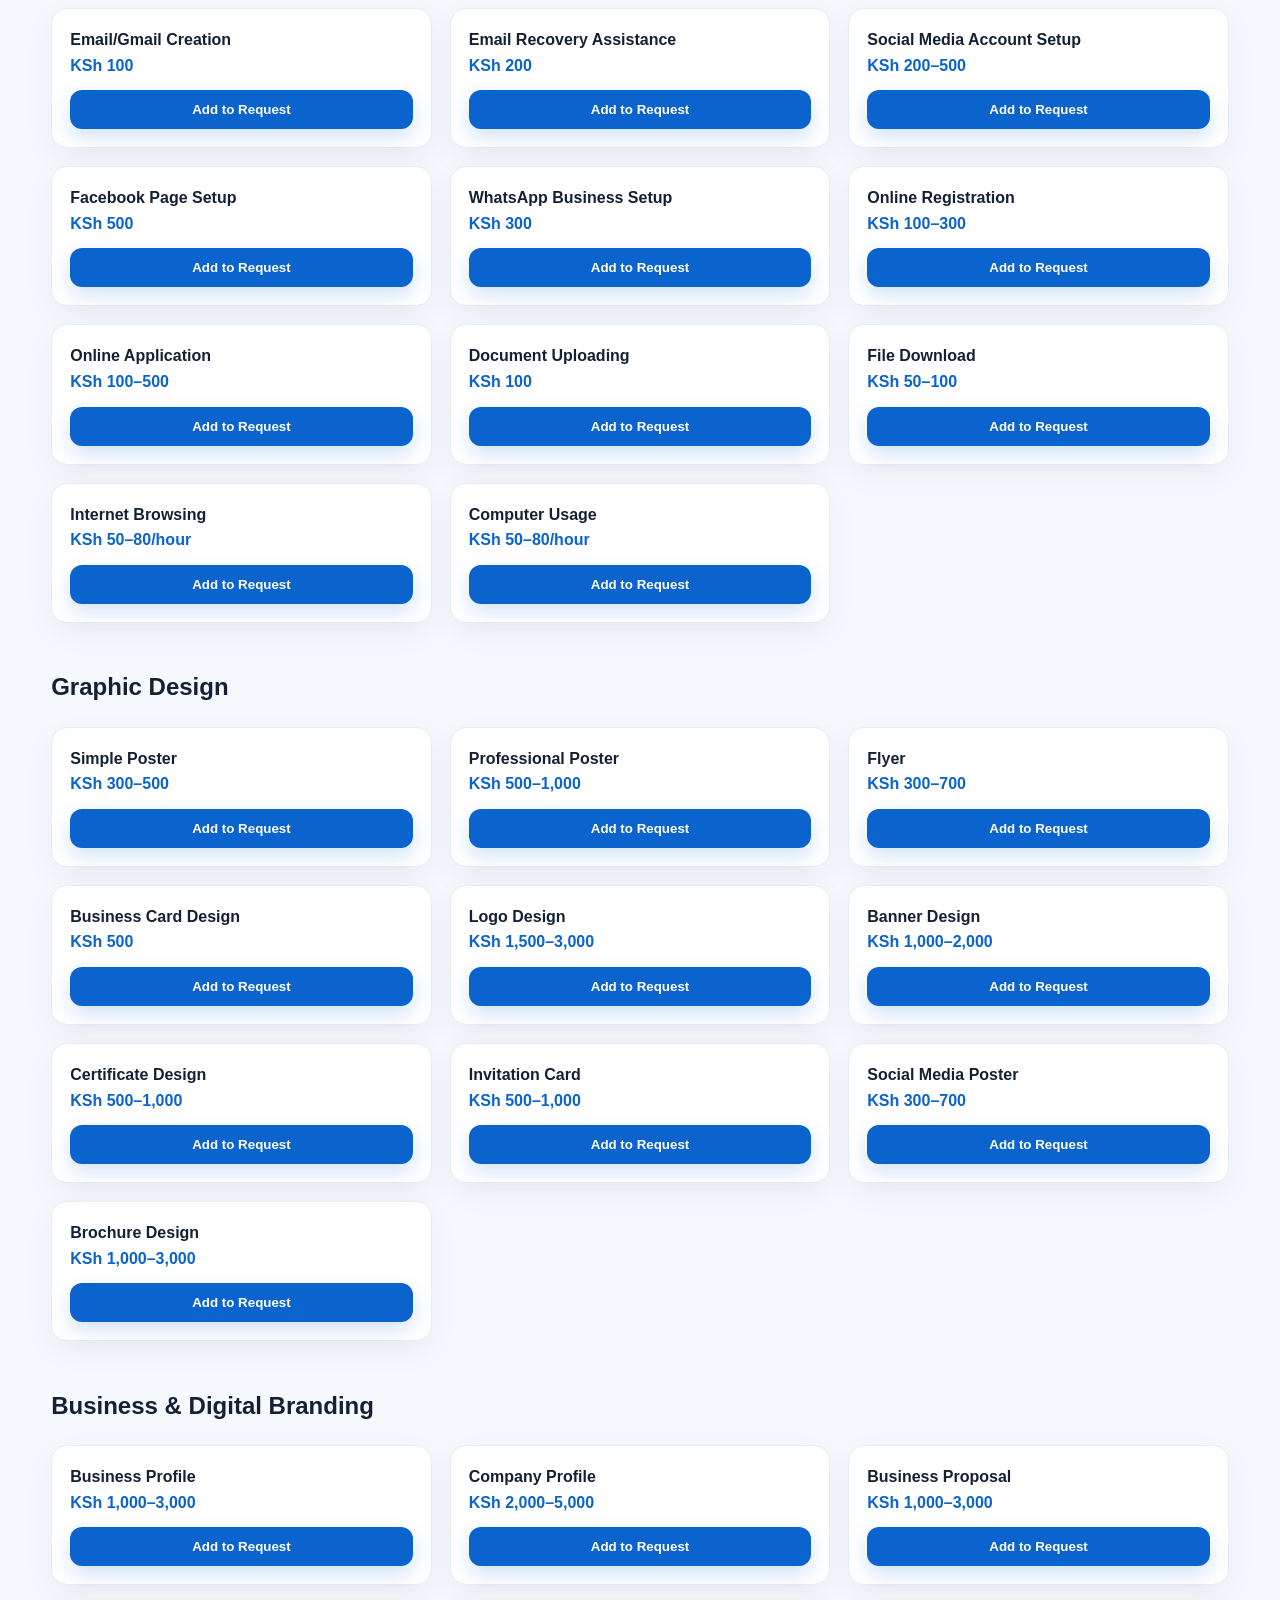
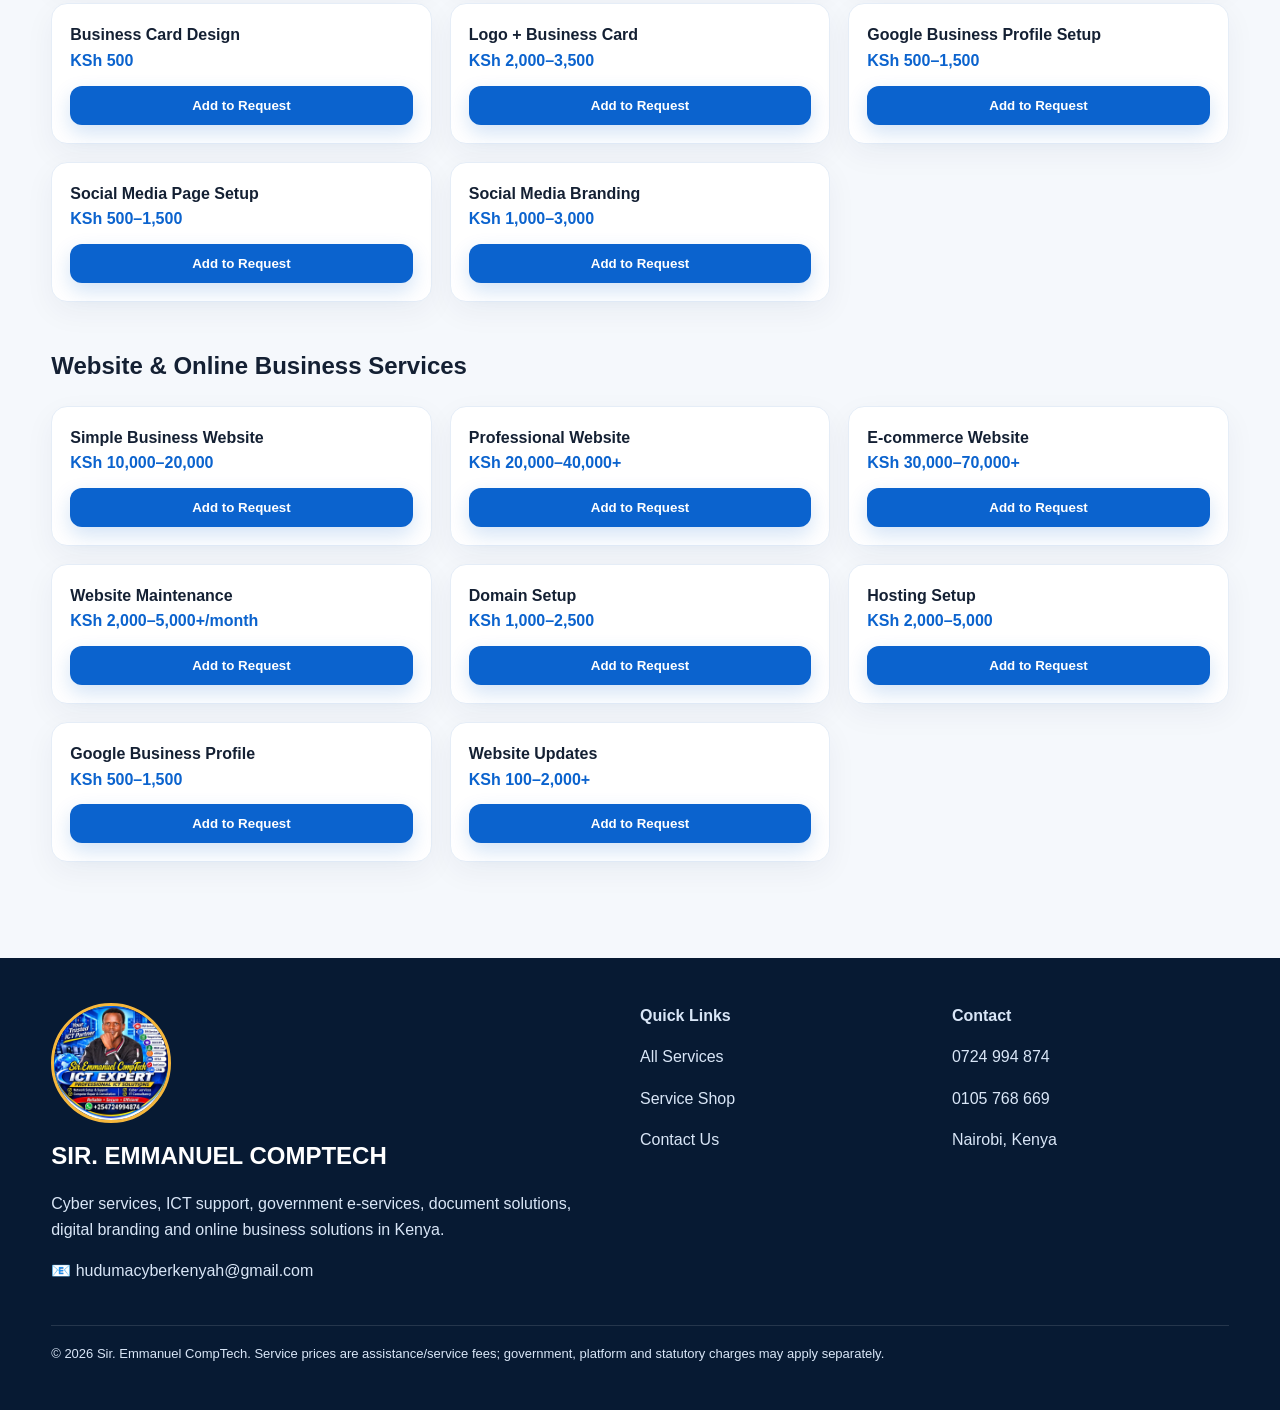
<file: services.html>
<!doctype html><html lang="en"><head><meta charset="utf-8"><meta name="viewport" content="width=device-width,initial-scale=1"><title>Services | Sir. Emmanuel CompTech</title><meta name="description" content="Sir. Emmanuel CompTech — Cyber, ICT, online government services, documents, CVs, design and websites in Kenya."><link rel="icon" type="image/png" href="assets/logo.png"><link rel="stylesheet" href="style.css"></head><body><div class="top"><div class="container"><span>📍 Nairobi, Kenya • Professional Cyber & Digital Services</span><span>📞 0724 994 874 &nbsp; | &nbsp; 0105 768 669</span></div></div>
<nav><div class="container navin"><a class="brand" href="index.html"><picture><source srcset="assets/logo.webp" type="image/webp"><img src="assets/logo.png" alt="Sir. Emmanuel CompTech logo"></picture><span>SIR. EMMANUEL<br><small>COMPTECH</small></span></a><div class="links"><a href="index.html">Home</a><a href="services.html">Services</a><a href="shop.html">Shop</a><a href="about.html">About</a><a href="contact.html">Contact</a></div><a class="btn" href="https://wa.me/254724994874?text=Hello%20Sir%20Emmanuel%20CompTech%2C%20I%20need%20assistance.">WhatsApp Us</a></div></nav>
<section style="padding-bottom:25px"><div class="container"><span class="muted">SIR. EMMANUEL COMPTECH</span><h1>Complete Cyber Services & Price List</h1><p class="muted">Browse our full service catalogue. Prices are suggested service/assistance fees and may vary depending on complexity and official charges.</p><div class="search"><input id="q" placeholder="Search services e.g. KRA, CV, passport, printing..."><select id="cat"><option value="">All categories</option></select></div></div></section>
<section style="padding-top:10px"><div class="container" id="results"></div></section>
<script>
const DATA=[{"category": "KRA / iTax Services", "items": [{"name": "KRA PIN Registration", "price": 200}, {"name": "KRA PIN Certificate Printing", "price": 100}, {"name": "KRA PIN Retrieval", "price": 100}, {"name": "KRA Email Change", "price": 250}, {"name": "KRA Email Retrieval", "price": 200}, {"name": "KRA PIN Update", "price": 200}, {"name": "KRA Nil Returns", "price": 150}, {"name": "KRA Income Tax Returns", "price": "300–500"}, {"name": "KRA Rental Income Returns", "price": "500–1,000"}, {"name": "KRA Turnover Tax Returns", "price": "300–500"}, {"name": "Tax Compliance Certificate (TCC) Assistance", "price": 200}, {"name": "KRA Obligation Addition/Removal", "price": 300}, {"name": "KRA Account/Password Assistance", "price": 200}, {"name": "eTIMS Registration/Assistance", "price": "300–500"}, {"name": "KRA Taxpayer Details Correction", "price": "300–500"}]}, {"category": "eCitizen Services", "items": [{"name": "eCitizen Account Creation", "price": 100}, {"name": "eCitizen Password Reset", "price": 100}, {"name": "eCitizen Email/Phone Update", "price": "200–400"}, {"name": "eCitizen Certificate Download", "price": "100–200"}, {"name": "Birth Certificate Application", "price": "300–500"}, {"name": "Birth Certificate Download/Printing", "price": "100"}, {"name": "Marriage Certificate Services", "price": "500+"}, {"name": "Good Conduct Application", "price": 200}, {"name": "Good Conduct Certificate Download", "price": 100}, {"name": "Police Clearance Assistance", "price": "300–500"}, {"name": "Passport Application Assistance", "price": "500–700"}, {"name": "Visa Application Assistance", "price": "500–1,000+"}, {"name": "Driving Licence Services", "price": "200–500"}, {"name": "Business Permit Assistance", "price": "300–700"}, {"name": "Other eCitizen Services", "price": "200–500"}]}, {"category": "NTSA / TIMS Services", "items": [{"name": "NTSA/TIMS Account Assistance", "price": 200}, {"name": "Smart DL Renewal", "price": 300}, {"name": "Driving Licence Application Assistance", "price": 300}, {"name": "DL Replacement Assistance", "price": 300}, {"name": "DL Verification", "price": 200}, {"name": "Motor Vehicle Transfer Assistance", "price": "500–1,000"}, {"name": "Logbook Search", "price": 300}, {"name": "Vehicle Registration Assistance", "price": "300–500"}, {"name": "Number Plate Services", "price": "300–600"}, {"name": "Vehicle Inspection Booking", "price": 300}, {"name": "PSV Services Assistance", "price": "500+"}]}, {"category": "SHA / Social Services", "items": [{"name": "SHA Registration", "price": 200}, {"name": "SHA Account Assistance", "price": 100}, {"name": "SHA Profile Update", "price": 200}, {"name": "Add Child/Dependent", "price": 100}, {"name": "Add Spouse", "price": "200–500+"}, {"name": "Remove Dependent", "price": 200}, {"name": "SHA Status Check", "price": 100}, {"name": "SHA Contribution Assistance", "price": 100}, {"name": "SHA Account Recovery", "price": 200}]}, {"category": "NSSF Services", "items": [{"name": "NSSF Registration", "price": 200}, {"name": "NSSF Account Assistance", "price": 200}, {"name": "NSSF Statement", "price": 100}, {"name": "NSSF Details Update", "price": 200}, {"name": "NSSF Account Recovery", "price": 200}]}, {"category": "HELB Services", "items": [{"name": "HELB Account Creation", "price": 200}, {"name": "HELB Loan Application", "price": "300–500"}, {"name": "HELB First-Time Application", "price": 500}, {"name": "HELB Subsequent Loan Application", "price": 300}, {"name": "HELB Loan Statement", "price": 100}, {"name": "HELB Compliance Certificate", "price": 200}, {"name": "HELB Status Check", "price": 100}, {"name": "HELB Account Assistance", "price": 200}]}, {"category": "KUCCPS / Education Services", "items": [{"name": "KUCCPS Application", "price": "300–500"}, {"name": "KUCCPS Course Revision", "price": 300}, {"name": "KUCCPS Placement Checking", "price": 100}, {"name": "University Application", "price": "300–500"}, {"name": "TVET Application", "price": 300}, {"name": "KMTC Application", "price": "300–500"}, {"name": "School Application", "price": "200–500"}, {"name": "Admission Letter Download", "price": 100}, {"name": "Student Portal Assistance", "price": "100–300"}]}, {"category": "KNEC / KCSE / KCPE Services", "items": [{"name": "KCSE Certificate Application Assistance", "price": 500}, {"name": "KCPE Certificate Application Assistance", "price": 500}, {"name": "Certificate Printing", "price": 100}, {"name": "Results Slip Printing", "price": 100}, {"name": "KNEC Account Assistance", "price": 300}, {"name": "Certificate Replacement Assistance", "price": "500+"}, {"name": "Examination Registration Assistance", "price": "300–500"}]}, {"category": "Printing", "items": [{"name": "A4 B&W Printing", "price": "10/page"}, {"name": "A4 Colour Printing", "price": "20/page"}, {"name": "A3 B&W", "price": "20/page"}, {"name": "A3 Colour", "price": "40–50/page"}, {"name": "Photo Printing", "price": "50–100"}, {"name": "Bulk Printing", "price": "Negotiable"}, {"name": "Double-Sided Printing", "price": "20–40"}]}, {"category": "Photocopying & Scanning", "items": [{"name": "A4 Photocopy B&W", "price": "5–10/page"}, {"name": "A3 Photocopy", "price": "10–20/page"}, {"name": "Colour Photocopy", "price": "20–50/page"}, {"name": "Scanning", "price": "20–50/document"}, {"name": "Bulk Scanning", "price": "From 100"}, {"name": "Scan to Email", "price": 50}, {"name": "Scan to WhatsApp", "price": 50}, {"name": "PDF Conversion", "price": "50–100"}]}, {"category": "Typing & Document Services", "items": [{"name": "Typing", "price": "30–50/page"}, {"name": "Typesetting", "price": "40–100/page"}, {"name": "Document Formatting", "price": "100–500"}, {"name": "Editing", "price": "100–500"}, {"name": "PDF to Word", "price": "50–100/page"}, {"name": "Word to PDF", "price": "50–100"}, {"name": "Data Entry", "price": "From 300"}, {"name": "Application Form Filling", "price": "100–300"}, {"name": "Online Form Filling", "price": "100–300"}]}, {"category": "CV & Job Application Services", "items": [{"name": "Basic CV Typing", "price": 200}, {"name": "CV Formatting", "price": "200–300"}, {"name": "Professional CV", "price": 500}, {"name": "ATS CV", "price": "500–800"}, {"name": "CV Revamp", "price": "500–1,000"}, {"name": "Cover Letter", "price": "200–300"}, {"name": "ATS Cover Letter", "price": "300–500"}, {"name": "Recommendation Letter", "price": "200–300"}, {"name": "Application Letter", "price": 200}, {"name": "LinkedIn Profile Setup", "price": "500–1,000"}, {"name": "Job Application", "price": "100–300"}, {"name": "Full Job Application Package", "price": "800–1,500"}]}, {"category": "Passport Photos & Photography", "items": [{"name": "Passport Photos", "price": "100–200"}, {"name": "4 Passport Photos", "price": "150–200"}, {"name": "8 Passport Photos", "price": "200–300"}, {"name": "Digital Passport Photo", "price": 100}, {"name": "Photo Editing", "price": "100–300"}, {"name": "ID Photo", "price": "100–200"}, {"name": "Document Photo", "price": "50–100"}]}, {"category": "Lamination & Binding", "items": [{"name": "Small A4 Lamination", "price": 50}, {"name": "A4 Lamination", "price": "50–100"}, {"name": "A3 Lamination", "price": "100–200"}, {"name": "ID Card Lamination", "price": "50–100"}, {"name": "Spiral Binding", "price": "100–300"}, {"name": "Comb Binding", "price": "100–300"}, {"name": "Tape Binding", "price": "50–150"}, {"name": "Thesis/Project Binding", "price": "300–1,000"}]}, {"category": "CRB Services", "items": [{"name": "CRB Certificate Assistance", "price": "300–500"}, {"name": "CRB Status Check", "price": 200}, {"name": "CRB Clearance Assistance", "price": "300–500"}, {"name": "CRB Account Assistance", "price": 200}]}, {"category": "Business Registration / BRS", "items": [{"name": "Business Name Registration Assistance", "price": "500–1,000"}, {"name": "Limited Company Registration Assistance", "price": "1,000–2,500"}, {"name": "Partnership Registration", "price": "1,000+"}, {"name": "NGO/CBO Registration Assistance", "price": "2,000+"}, {"name": "Company KRA PIN", "price": "500–1,000"}, {"name": "CR12 Application", "price": "500–1,000"}, {"name": "Company Returns", "price": "500–1,500"}, {"name": "Company Amendment", "price": "500–2,000"}, {"name": "TCC Assistance", "price": "300–500"}, {"name": "Business Permit Application", "price": "300–700"}]}, {"category": "Computer Services", "items": [{"name": "Computer Diagnosis", "price": 300}, {"name": "Windows Installation", "price": "800–1,500"}, {"name": "Microsoft Office Installation", "price": "500–1,000"}, {"name": "Software Installation", "price": "200–500"}, {"name": "Antivirus Installation", "price": "300–500"}, {"name": "Virus/Malware Removal", "price": "500–1,500"}, {"name": "Computer Formatting", "price": "800–1,500"}, {"name": "Windows Troubleshooting", "price": "500–1,000"}, {"name": "Driver Installation", "price": "300–500"}, {"name": "Data Transfer", "price": "500–1,500"}, {"name": "OS + Drivers Package", "price": "1,000–2,000"}, {"name": "Computer Maintenance", "price": "500–1,000"}, {"name": "Laptop Repair", "price": "Quote after diagnosis"}]}, {"category": "Online / Digital Services", "items": [{"name": "Email/Gmail Creation", "price": 100}, {"name": "Email Recovery Assistance", "price": 200}, {"name": "Social Media Account Setup", "price": "200–500"}, {"name": "Facebook Page Setup", "price": 500}, {"name": "WhatsApp Business Setup", "price": 300}, {"name": "Online Registration", "price": "100–300"}, {"name": "Online Application", "price": "100–500"}, {"name": "Document Uploading", "price": 100}, {"name": "File Download", "price": "50–100"}, {"name": "Internet Browsing", "price": "50–80/hour"}, {"name": "Computer Usage", "price": "50–80/hour"}]}, {"category": "Graphic Design", "items": [{"name": "Simple Poster", "price": "300–500"}, {"name": "Professional Poster", "price": "500–1,000"}, {"name": "Flyer", "price": "300–700"}, {"name": "Business Card Design", "price": 500}, {"name": "Logo Design", "price": "1,500–3,000"}, {"name": "Banner Design", "price": "1,000–2,000"}, {"name": "Certificate Design", "price": "500–1,000"}, {"name": "Invitation Card", "price": "500–1,000"}, {"name": "Social Media Poster", "price": "300–700"}, {"name": "Brochure Design", "price": "1,000–3,000"}]}, {"category": "Business & Digital Branding", "items": [{"name": "Business Profile", "price": "1,000–3,000"}, {"name": "Company Profile", "price": "2,000–5,000"}, {"name": "Business Proposal", "price": "1,000–3,000"}, {"name": "Business Card Design", "price": 500}, {"name": "Logo + Business Card", "price": "2,000–3,500"}, {"name": "Google Business Profile Setup", "price": "500–1,500"}, {"name": "Social Media Page Setup", "price": "500–1,500"}, {"name": "Social Media Branding", "price": "1,000–3,000"}]}, {"category": "Website & Online Business Services", "items": [{"name": "Simple Business Website", "price": "10,000–20,000"}, {"name": "Professional Website", "price": "20,000–40,000+"}, {"name": "E-commerce Website", "price": "30,000–70,000+"}, {"name": "Website Maintenance", "price": "2,000–5,000+/month"}, {"name": "Domain Setup", "price": "1,000–2,500"}, {"name": "Hosting Setup", "price": "2,000–5,000"}, {"name": "Google Business Profile", "price": "500–1,500"}, {"name": "Website Updates", "price": "100–2,000+"}]}];
const LOGOS=[['KRA','kra'],['eCitizen','ecitizen'],['NTSA','ntsa'],['SHA','sha'],['NSSF','nssf'],['HELB','helb'],['KUCCPS','kuccps'],['CRB','crb'],['Business Registration','brs']];
const q=document.getElementById('q'), cat=document.getElementById('cat'), results=document.getElementById('results');
DATA.forEach(x=>cat.innerHTML+=`<option>${x.category}</option>`);
function render(){let term=q.value.toLowerCase(), c=cat.value; let out=''; DATA.filter(x=>!c||x.category===c).forEach(x=>{let rows=x.items.filter(i=>i.name.toLowerCase().includes(term)); if(!rows.length)return; let lg=LOGOS.find(l=>x.category.startsWith(l[0]));out+=`<h2 class="cat-head">${lg?`<img class="svc-logo" src="assets/services/${lg[1]}.png" alt="">`:''}${x.category}</h2><div class="service-grid">`; rows.forEach(i=>out+=`<div class="service"><b>${i.name}</b><div class="price">KSh ${i.price}</div><button class="btn" onclick='add(${JSON.stringify(x.category)},${JSON.stringify(i.name)},${JSON.stringify(i.price)})'>Add to Request</button></div>`); out+='</div><br>';}); results.innerHTML=out||'<p>No matching service found. Contact us for a custom request.</p>'}
function add(c,n,p){let cart=JSON.parse(localStorage.getItem('cart')||'[]');cart.push({category:c,name:n,price:p});localStorage.setItem('cart',JSON.stringify(cart));alert(n+' added to your request.');}
q.oninput=render;cat.onchange=render;render();
</script>
<footer><div class="container footer-grid"><div><picture><source srcset="assets/logo.webp" type="image/webp"><img class="footer-logo" src="assets/logo.png" alt="Sir. Emmanuel CompTech logo" loading="lazy"></picture><div class="footer-brand">SIR. EMMANUEL COMPTECH</div><p>Cyber services, ICT support, government e-services, document solutions, digital branding and online business solutions in Kenya.</p><p>📧 hudumacyberkenyah@gmail.com</p></div><div><b>Quick Links</b><p><a href="services.html">All Services</a></p><p><a href="shop.html">Service Shop</a></p><p><a href="contact.html">Contact Us</a></p></div><div><b>Contact</b><p>0724 994 874</p><p>0105 768 669</p><p>Nairobi, Kenya</p></div></div><div class="container copy">© 2026 Sir. Emmanuel CompTech. Service prices are assistance/service fees; government, platform and statutory charges may apply separately.</div></footer></body></html>
</file>
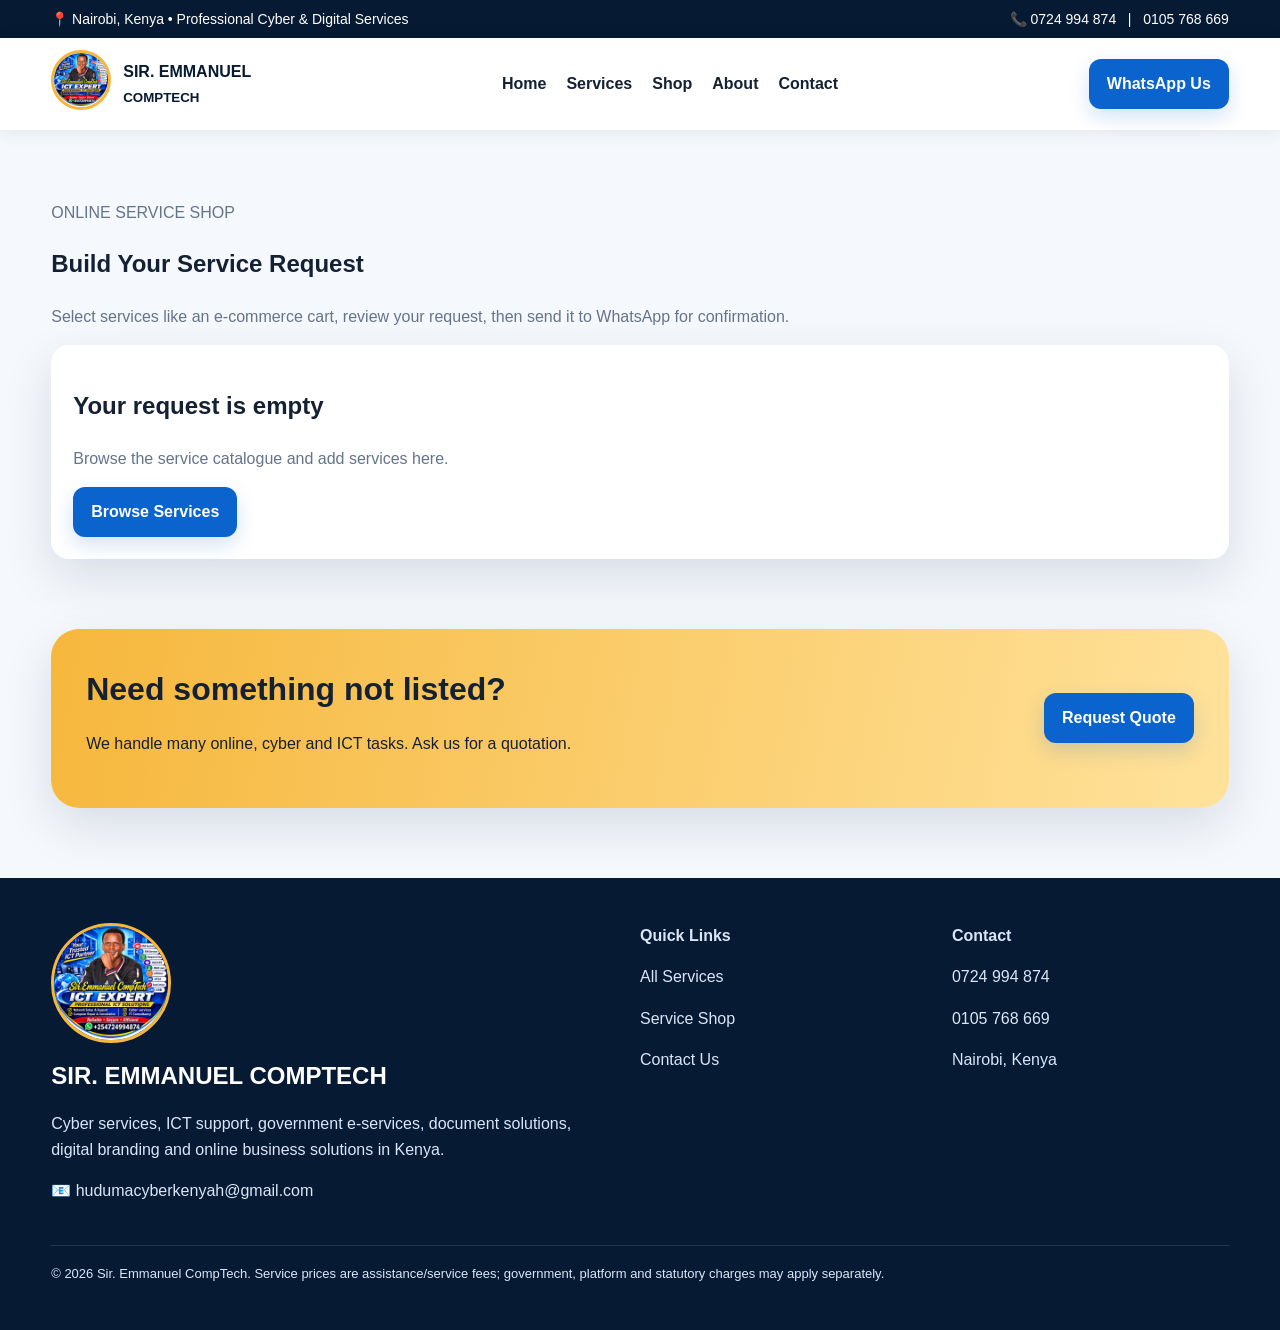
<file: shop.html>
<!doctype html><html lang="en"><head><meta charset="utf-8"><meta name="viewport" content="width=device-width,initial-scale=1"><title>Service Shop | Sir. Emmanuel CompTech</title><meta name="description" content="Sir. Emmanuel CompTech — Cyber, ICT, online government services, documents, CVs, design and websites in Kenya."><link rel="icon" type="image/png" href="assets/logo.png"><link rel="stylesheet" href="style.css"></head><body><div class="top"><div class="container"><span>📍 Nairobi, Kenya • Professional Cyber & Digital Services</span><span>📞 0724 994 874 &nbsp; | &nbsp; 0105 768 669</span></div></div>
<nav><div class="container navin"><a class="brand" href="index.html"><picture><source srcset="assets/logo.webp" type="image/webp"><img src="assets/logo.png" alt="Sir. Emmanuel CompTech logo"></picture><span>SIR. EMMANUEL<br><small>COMPTECH</small></span></a><div class="links"><a href="index.html">Home</a><a href="services.html">Services</a><a href="shop.html">Shop</a><a href="about.html">About</a><a href="contact.html">Contact</a></div><a class="btn" href="https://wa.me/254724994874?text=Hello%20Sir%20Emmanuel%20CompTech%2C%20I%20need%20assistance.">WhatsApp Us</a></div></nav>
<section><div class="container"><span class="muted">ONLINE SERVICE SHOP</span><h1>Build Your Service Request</h1><p class="muted">Select services like an e-commerce cart, review your request, then send it to WhatsApp for confirmation.</p><div id="cart"></div></div></section>
<section style="padding-top:0"><div class="container"><div class="banner"><div><h2>Need something not listed?</h2><p>We handle many online, cyber and ICT tasks. Ask us for a quotation.</p></div><a class="btn" href="https://wa.me/254724994874?text=Hello%20Sir%20Emmanuel%20CompTech%2C%20I%20need%20a%20custom%20service.">Request Quote</a></div></div></section>
<script>
function render(){let a=JSON.parse(localStorage.getItem('cart')||'[]'); if(!a.length){document.getElementById('cart').innerHTML='<div class="card"><h2>Your request is empty</h2><p class="muted">Browse the service catalogue and add services here.</p><a class="btn" href="services.html">Browse Services</a></div>';return}let rows=a.map((x,i)=>`<tr><td>${x.category}</td><td>${x.name}</td><td>KSh ${x.price}</td><td><button class="btn" onclick="removeItem(${i})">Remove</button></td></tr>`).join('');let text=a.map(x=>`• ${x.name} — KSh ${x.price}`).join('%0A');document.getElementById('cart').innerHTML=`<table><thead><tr><th>Category</th><th>Service</th><th>Price</th><th></th></tr></thead><tbody>${rows}</tbody></table><div style="margin-top:20px;display:flex;gap:10px;flex-wrap:wrap"><a class="btn" href="https://wa.me/254724994874?text=Hello%20Sir%20Emmanuel%20CompTech.%20My%20service%20request:%0A${text}">Send Request on WhatsApp</a><button class="btn outline" onclick="clearCart()">Clear Request</button></div>`}
function removeItem(i){let a=JSON.parse(localStorage.getItem('cart')||'[]');a.splice(i,1);localStorage.setItem('cart',JSON.stringify(a));render()}
function clearCart(){localStorage.removeItem('cart');render()} render();
</script>
<footer><div class="container footer-grid"><div><picture><source srcset="assets/logo.webp" type="image/webp"><img class="footer-logo" src="assets/logo.png" alt="Sir. Emmanuel CompTech logo" loading="lazy"></picture><div class="footer-brand">SIR. EMMANUEL COMPTECH</div><p>Cyber services, ICT support, government e-services, document solutions, digital branding and online business solutions in Kenya.</p><p>📧 hudumacyberkenyah@gmail.com</p></div><div><b>Quick Links</b><p><a href="services.html">All Services</a></p><p><a href="shop.html">Service Shop</a></p><p><a href="contact.html">Contact Us</a></p></div><div><b>Contact</b><p>0724 994 874</p><p>0105 768 669</p><p>Nairobi, Kenya</p></div></div><div class="container copy">© 2026 Sir. Emmanuel CompTech. Service prices are assistance/service fees; government, platform and statutory charges may apply separately.</div></footer></body></html>
</file>
<file: style.css>
:root{--navy:#071a33;--blue:#0b63ce;--cyan:#14b8d4;--gold:#f6b73c;--light:#f5f8fc;--ink:#142033;--muted:#65748b;--white:#fff;--shadow:0 18px 50px rgba(9,35,70,.12)}
*{box-sizing:border-box}html{scroll-behavior:smooth}body{margin:0;font-family:Inter,Segoe UI,Arial,sans-serif;color:var(--ink);background:var(--light);line-height:1.6}
a{text-decoration:none;color:inherit}.container{width:min(1180px,92%);margin:auto}.top{background:var(--navy);color:#fff;font-size:14px}.top .container{display:flex;justify-content:space-between;gap:20px;padding:8px 0}
nav{position:sticky;top:0;z-index:20;background:rgba(255,255,255,.95);backdrop-filter:blur(12px);box-shadow:0 2px 18px #061a3315}.navin{display:flex;align-items:center;justify-content:space-between;padding:12px 0}.brand{display:flex;align-items:center;gap:12px;font-weight:900;color:var(--navy)}.brand img{width:52px;height:52px;border-radius:50%;object-fit:cover;border:3px solid var(--gold)}.links{display:flex;gap:20px;align-items:center;font-weight:700}.links a:hover{color:var(--blue)}.btn{display:inline-flex;align-items:center;justify-content:center;border:0;border-radius:12px;padding:12px 18px;background:var(--blue);color:#fff;font-weight:800;cursor:pointer;box-shadow:0 8px 20px #0b63ce2e}.btn.alt{background:var(--gold);color:#18202a}.btn.outline{background:transparent;color:var(--blue);border:2px solid var(--blue);box-shadow:none}
.hero{position:relative;overflow:hidden;background:linear-gradient(135deg,#06182f,#0b4c9b 65%,#14a7bf);color:#fff;padding:78px 0}.hero:before,.hero:after{content:"";position:absolute;border-radius:50%;filter:blur(2px);opacity:.25;animation:float 7s ease-in-out infinite}.hero:before{width:320px;height:320px;background:#14b8d4;right:-100px;top:-120px}.hero:after{width:220px;height:220px;background:#f6b73c;left:-100px;bottom:-110px;animation-delay:1.5s}@keyframes float{50%{transform:translateY(25px) scale(1.08)}}.hero-grid{position:relative;z-index:1;display:grid;grid-template-columns:1.15fr .85fr;gap:45px;align-items:center}.hero h1{font-size:clamp(40px,6vw,70px);line-height:1.02;margin:12px 0}.hero p{font-size:19px;color:#dceaff;max-width:650px}.hero-photo{width:100%;max-width:440px;justify-self:end;border-radius:28px;border:5px solid #ffffff40;box-shadow:0 30px 80px #00112680;animation:heroimg 5s ease-in-out infinite}@keyframes heroimg{50%{transform:translateY(-10px)}}.pill{display:inline-block;padding:7px 12px;border-radius:30px;background:#ffffff18;border:1px solid #ffffff30;font-weight:800}
section{padding:70px 0}.section-head{display:flex;justify-content:space-between;align-items:end;gap:20px;margin-bottom:28px}.section-head h2{font-size:36px;margin:0}.muted{color:var(--muted)}.cards{display:grid;grid-template-columns:repeat(4,1fr);gap:18px}.card{background:#fff;border-radius:18px;padding:22px;box-shadow:var(--shadow);transition:.25s}.card:hover{transform:translateY(-6px)}.icon{font-size:30px}.card h3{margin:8px 0}.service-grid{display:grid;grid-template-columns:repeat(3,1fr);gap:18px}.service{background:#fff;border-radius:16px;padding:18px;box-shadow:0 10px 30px #0923460d;border:1px solid #e5edf7}.service .price{color:var(--blue);font-weight:900}.service button{margin-top:12px;width:100%}
.banner{background:linear-gradient(100deg,var(--gold),#ffe29b);border-radius:28px;padding:35px;display:flex;justify-content:space-between;gap:25px;align-items:center;box-shadow:var(--shadow)}.banner h2{margin:0;font-size:32px}
.search{display:flex;gap:10px;margin:15px 0 28px}.search input,.search select,.form input,.form textarea{width:100%;padding:14px;border:1px solid #d5dfeb;border-radius:12px;font:inherit;background:#fff}.search input{font-size:16px}
table{width:100%;border-collapse:collapse;background:#fff;border-radius:16px;overflow:hidden;box-shadow:var(--shadow)}th,td{padding:14px;border-bottom:1px solid #edf1f6;text-align:left}th{background:var(--navy);color:#fff}.price{font-weight:900;color:var(--blue)}
footer{background:var(--navy);color:#d9e6f7;padding:45px 0}.footer-grid{display:grid;grid-template-columns:2fr 1fr 1fr;gap:35px}.footer-brand{color:#fff;font-size:24px;font-weight:900}.copy{border-top:1px solid #ffffff1f;margin-top:25px;padding-top:18px;font-size:13px}
.contact-grid{display:grid;grid-template-columns:1fr 1fr;gap:25px}.form{display:grid;gap:13px}.mapbox{min-height:350px;border-radius:22px;background:linear-gradient(135deg,#08204a,#0b63ce);display:grid;place-items:center;color:#fff;text-align:center;padding:30px}
.cart{position:fixed;right:20px;bottom:20px;z-index:30;background:var(--navy);color:#fff;padding:14px 18px;border-radius:50px;box-shadow:0 12px 35px #0005;cursor:pointer}.badge{background:var(--gold);color:#111;border-radius:50%;padding:2px 7px;margin-left:5px}
.modal{display:none;position:fixed;inset:0;background:#061426b8;z-index:40;padding:20px}.modalbox{background:#fff;max-width:700px;margin:5vh auto;padding:28px;border-radius:24px;max-height:85vh;overflow:auto}.close{float:right;border:0;background:#eef3f8;border-radius:50%;width:35px;height:35px}
.video-panel{background:#04152b;border-radius:25px;overflow:hidden;position:relative;min-height:330px;display:grid;place-items:center;color:#fff;box-shadow:var(--shadow)}.video-panel .orbit{width:180px;height:180px;border:2px solid #ffffff55;border-radius:50%;animation:spin 8s linear infinite;position:absolute}.video-panel .dot{width:25px;height:25px;border-radius:50%;background:var(--cyan);box-shadow:0 0 35px var(--cyan);animation:dot 4s ease-in-out infinite}@keyframes spin{to{transform:rotate(360deg)}}@keyframes dot{50%{transform:translateX(80px) translateY(-50px)}}.video-caption{position:absolute;bottom:20px;left:20px;font-weight:800}
@media(max-width:900px){.hero-grid,.contact-grid{grid-template-columns:1fr}.hero-photo{justify-self:center}.cards{grid-template-columns:repeat(2,1fr)}.service-grid{grid-template-columns:repeat(2,1fr)}.links{display:none}.footer-grid{grid-template-columns:1fr}}
@media(max-width:600px){.cards,.service-grid{grid-template-columns:1fr}.top .container{flex-direction:column;gap:3px}.section-head{display:block}.hero{padding:55px 0}.banner{display:block}.banner .btn{margin-top:15px}}
.brand img{width:60px;height:60px;border:3px solid var(--gold);background:#fff}.footer-logo{width:120px;height:120px;border-radius:50%;object-fit:cover;border:3px solid var(--gold);margin-bottom:14px;display:block}
.icon.logos{display:flex;gap:8px;align-items:center;width:auto;height:auto;background:none}.card .svc-logo{height:52px;width:auto;max-width:130px;object-fit:contain;background:#fff;border-radius:10px;padding:4px;border:1px solid #edf1f6}
.logo-strip{display:grid;grid-template-columns:repeat(auto-fill,minmax(130px,1fr));gap:14px}.logo-tile{display:flex;flex-direction:column;align-items:center;justify-content:center;gap:10px;background:#fff;border-radius:16px;padding:16px 10px;box-shadow:var(--shadow);font-weight:800;font-size:14px;color:var(--navy);transition:transform .2s}.logo-tile:hover{transform:translateY(-4px)}.logo-tile .svc-logo{height:56px;width:100%;object-fit:contain}
.cat-head{display:flex;align-items:center;gap:12px}.cat-head .svc-logo{height:42px;width:auto;max-width:120px;object-fit:contain;background:#fff;border-radius:8px;padding:3px;box-shadow:0 2px 8px #0001}
</file>
